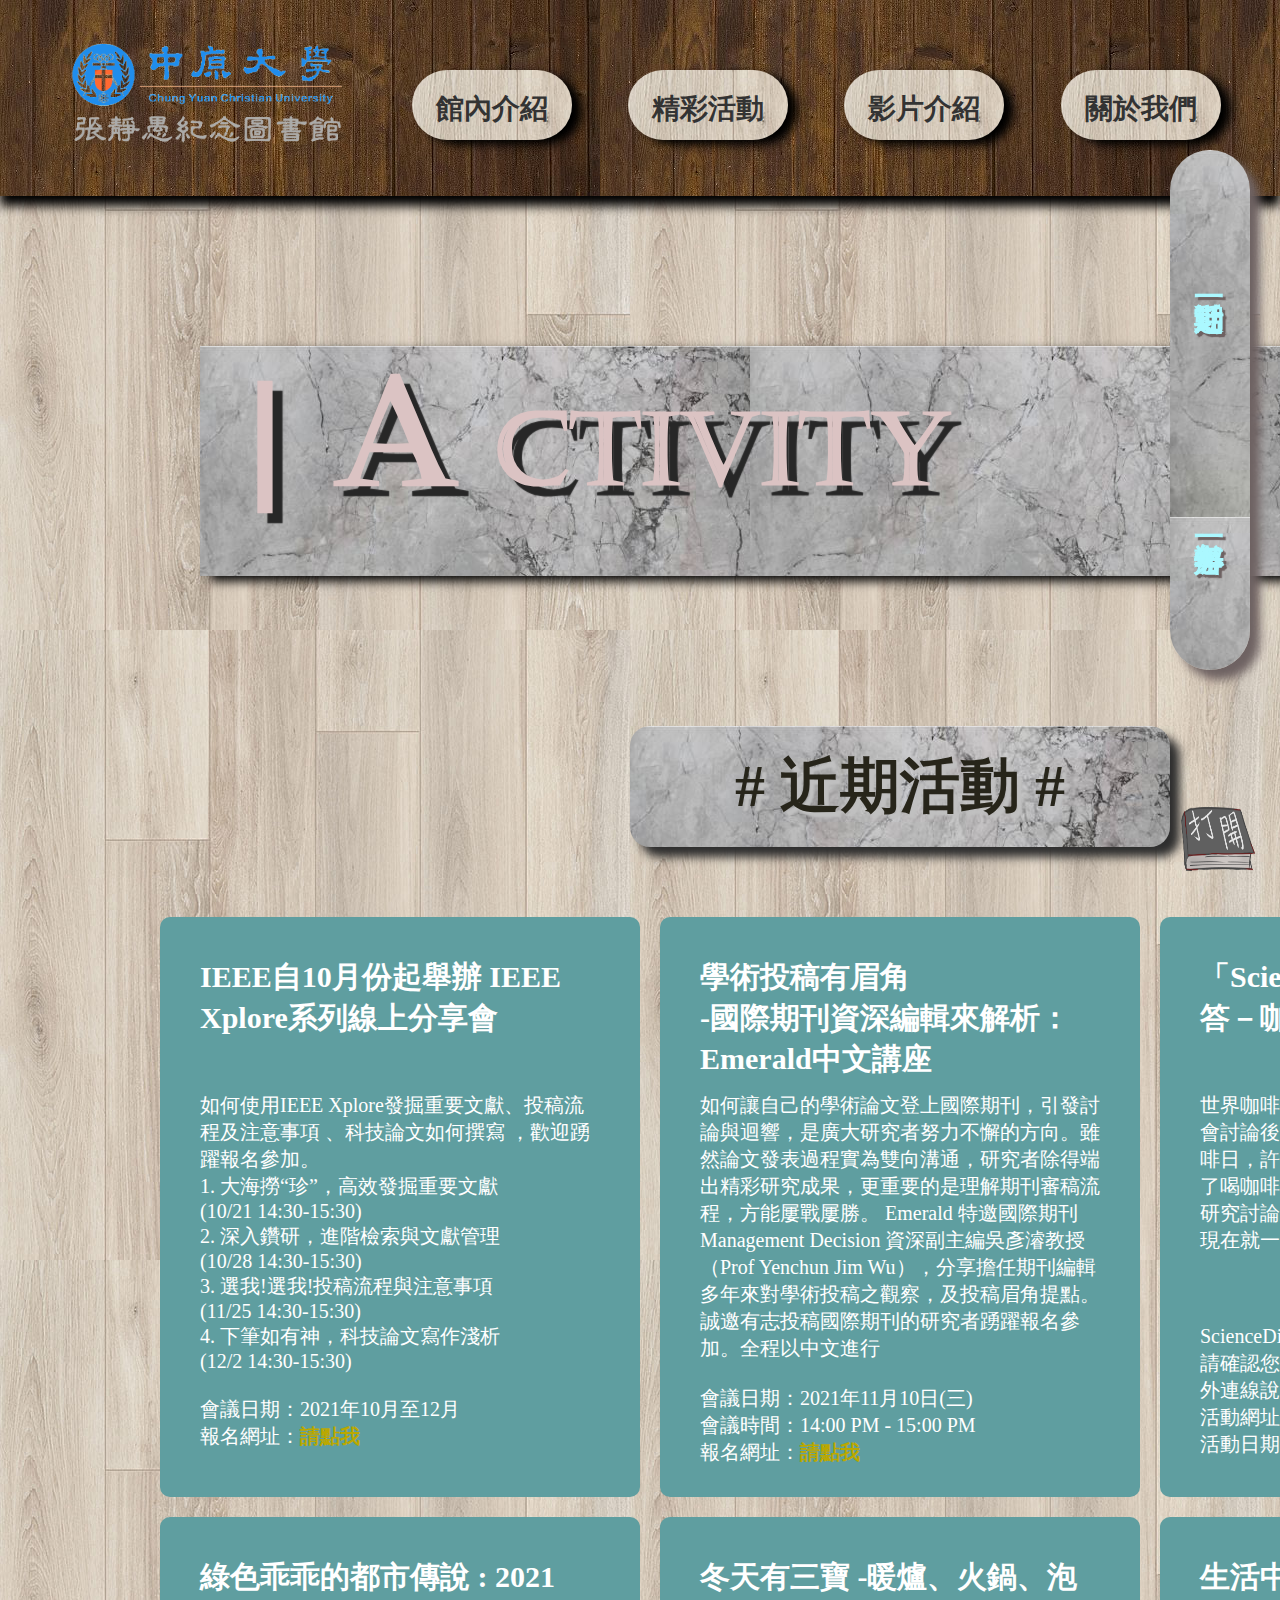
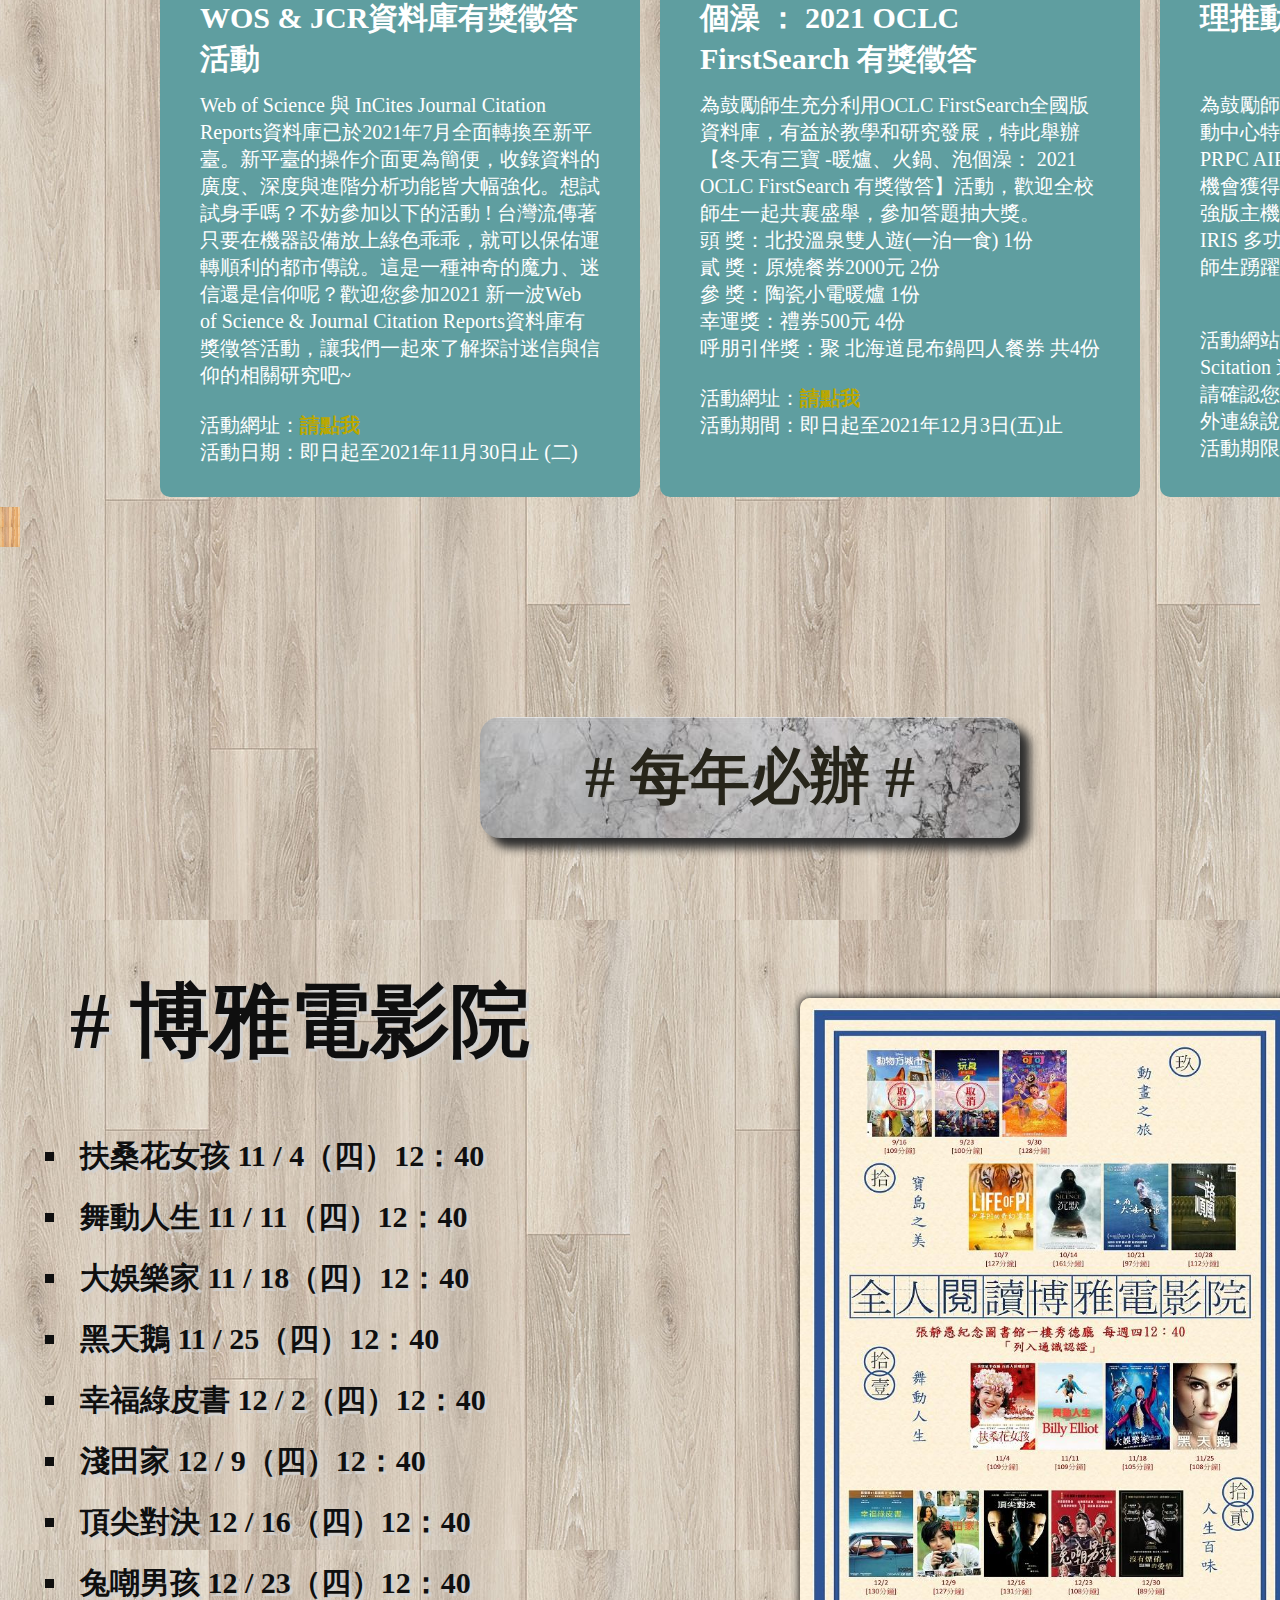
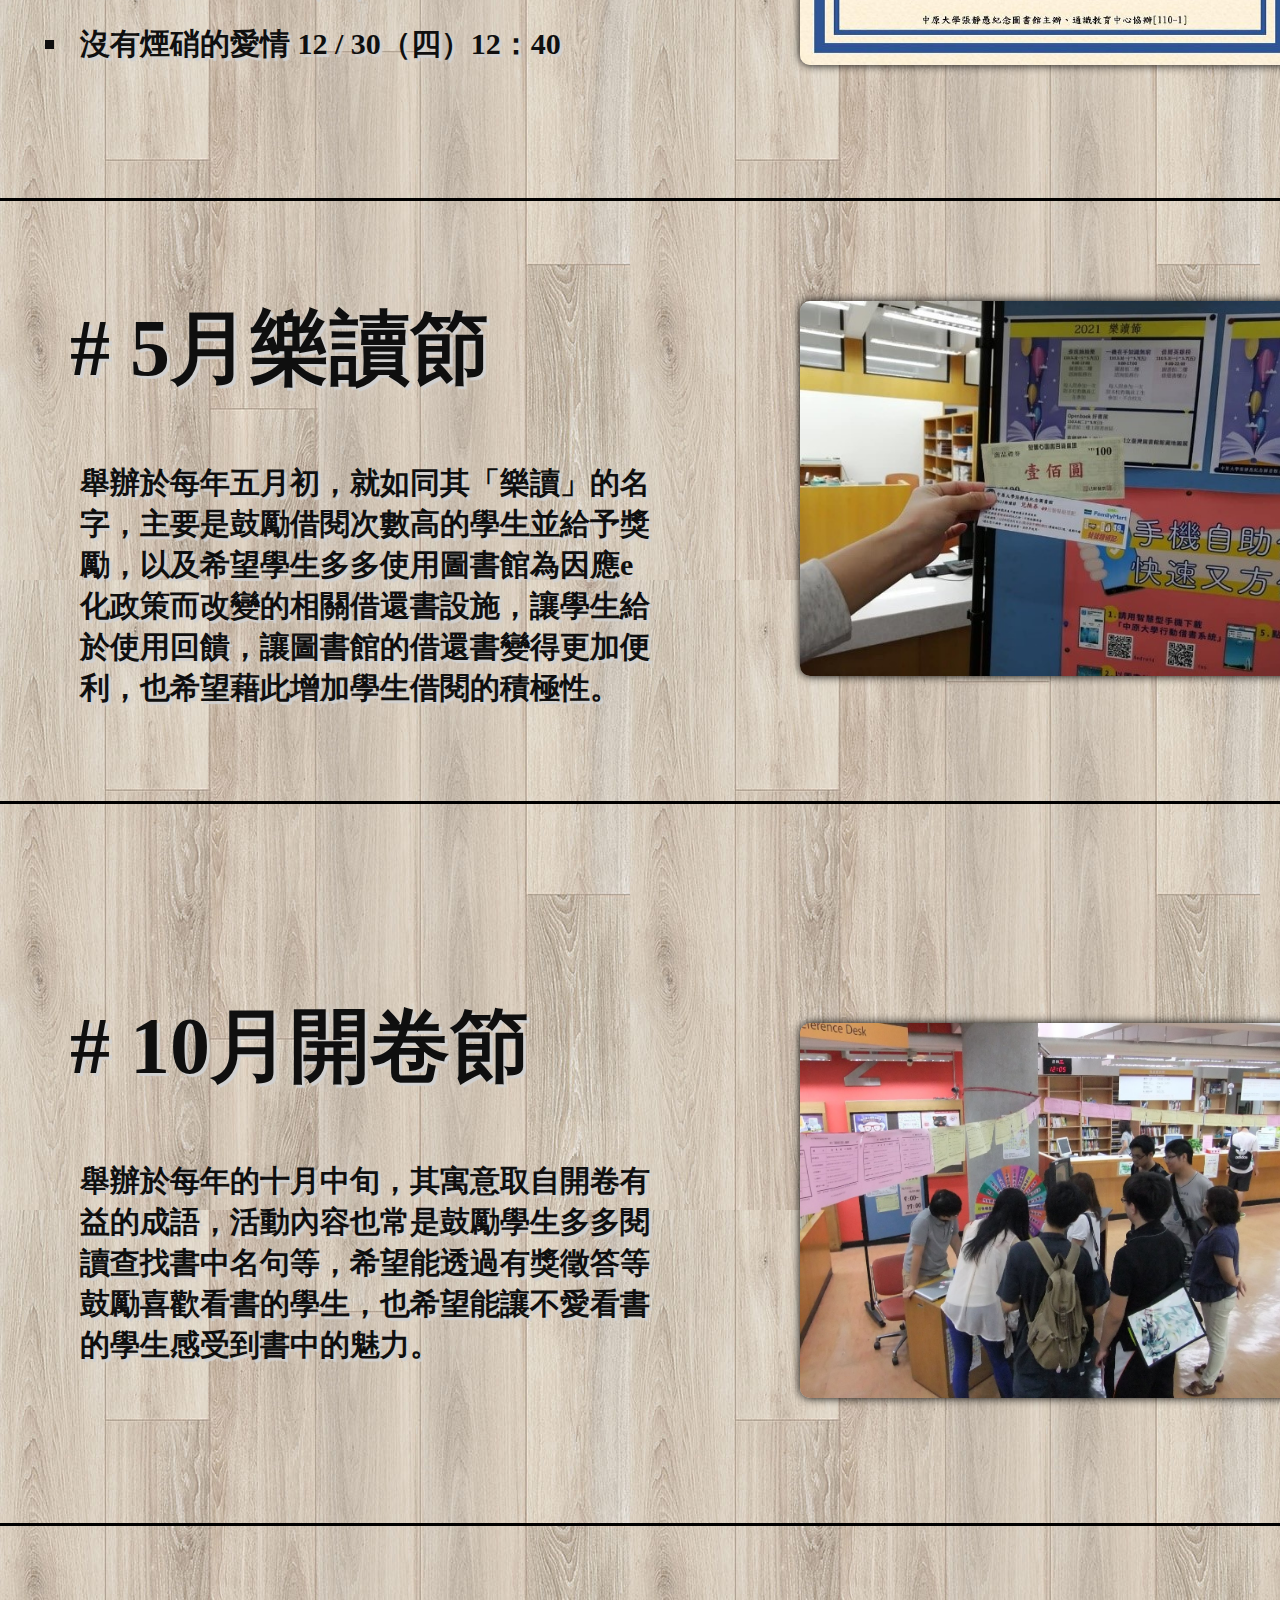
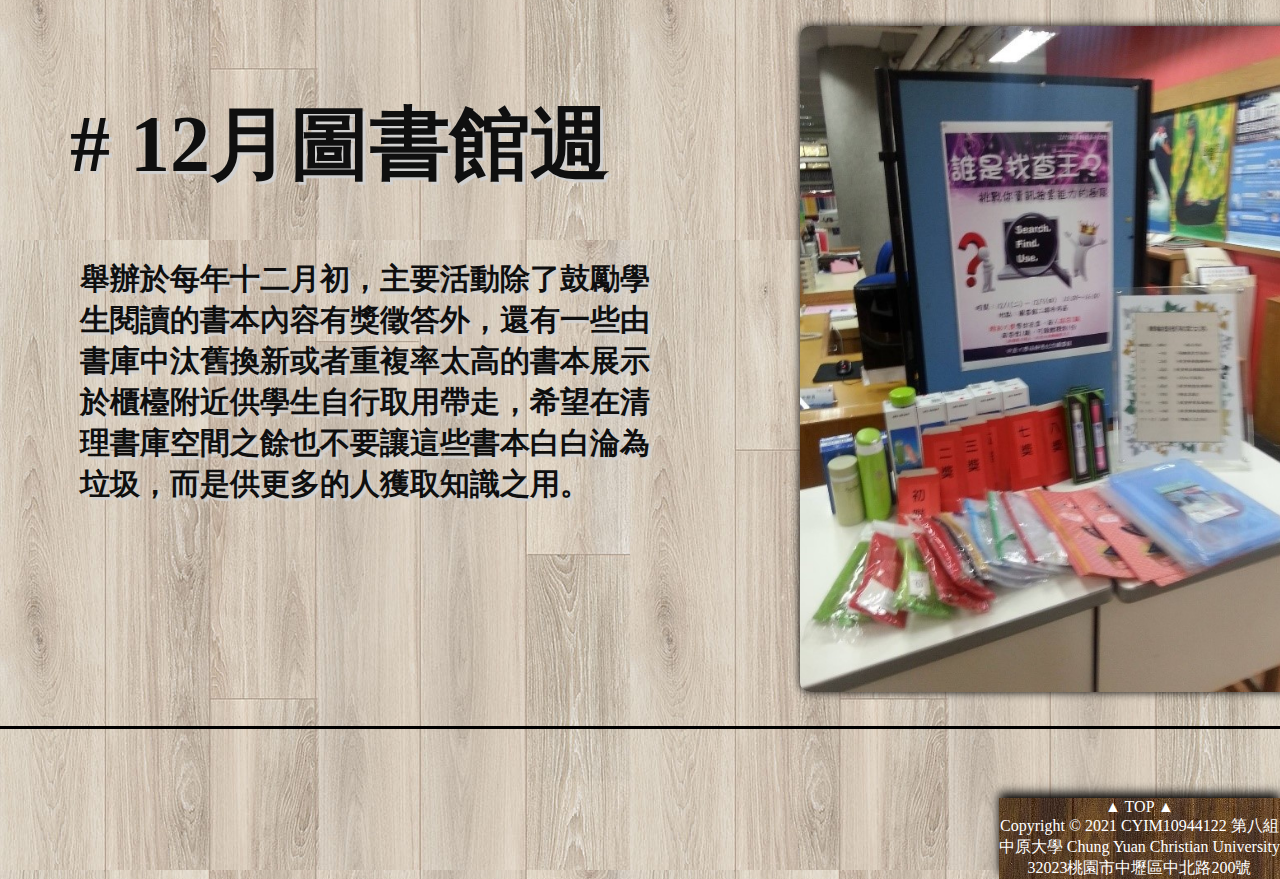
<file: activity.html>
<!DOCTYPE html>
<html lang="en">
<head>
    <meta charset="UTF-8">
    <meta http-equiv="X-UA-Compatible" content="IE=edge">
    <meta name="viewport" content="width=device-width, initial-scale=1.0">
    <title>圖書館活動</title>
    <link rel="stylesheet" href="assets/CSS/menu.css">
    <link rel="stylesheet" href="assets/CSS/acti.css">
  <!--  <script>
        window.open ("page.html", "newwindow", "height=100, width=400, top=0, left=0, toolbar=no, menubar=no, scrollbars=no, resizable=no,location=no, status=no")  //寫成一行   
    </script>-->
</head>
<div class="max">
    <body>
        <header>
            <ul class="menu">
                <li>
                    <div class="frame1"><a href="https://www.lib.cycu.edu.tw/cycu/Index.action"><img src=" images/cycu-removebg-preview.png" alt="" style="height: 120px;"></a></div>
                </li>               
                <li>
                    <a class="a1" href="introlib.html"> <div class="frame" >館內介紹</div></a>
                    <ul>
                         <li><a class="a1" href="introlib.html"><div class="frame" >本館資訊</div></a></li>
                         <li><a class="a1" href="introduction.html"><div class="frame" >特色地點</div></a></li>
                     </ul>
                 </li>
                 <li>
                     <a class="a1" href="activity.html"><div class="frame">精彩活動</div></a>
                     <ul>
                         <li><a class="a1" href="activity.html#frequen"><div class="frame" >近期活動</div></a></li>
                         <li><a class="a1" href="activity.html#limitac"><div class="frame" >每年必辦</div></a></li>
                     </ul>
                 </li>
                 
 
                 <li>
                    <a class="a1" href="video.html"> <div class="frame">影片介紹</div></a>
                    <ul>
                        <li><a class="a1" href="video.html#again"><div class="frame" >再看一次</div></a></li>
                        <li><a class="a1" href="video.html#design"><div class="frame" >設計理念</div></a></li>
                        <li><a class="a1" href="video.html#tectidbit"><div class="frame" >技術花絮</div></a></li>

                    </ul>
                 </li>
                 <li>
                     <a class="a1" href="member.html"><div class="frame">關於我們</div></a>
                     <ul>
                         <li><a class="a1" href="member.html#us"><div class="frame">組員介紹</div></a></li>
                         <li><a class="a1" href="member.html#formtalkus"><div class="frame">回饋表單</div></a></li>
                     </ul>
                 </li>
            </ul>
        </header>    
            <div class="title">
                <div class="sutitle"><a href="#frequen" class="subtitle"> 一近期活動</a> </div>
                <div class="sutitle"><a href="#limitac" class="subtitle"> 一每年必辦</a></div>
            </div><!--右攔-->
    <div class="bgcon1">
        <div class="bigtitle"><h1><font style="font-size:150px;">|  A</font> ctivity</h1></div>
        <div class="containbody" id="frequen">  
            <article>
                <div><h2># 近期活動 #</h2></div>
                <div class="acframe ">
                    <h3>IEEE自10月份起舉辦 IEEE Xplore系列線上分享會</h3>
                    <p>如何使用IEEE Xplore發掘重要文獻、投稿流程及注意事項 、科技論文如何撰寫 ，歡迎踴躍報名參加。
                        
                        <br>1. 大海撈“珍”，高效發掘重要文獻<br>
                                (10/21 14:30-15:30)
                                <br>2. 深入鑽研，進階檢索與文獻管理<br>
                                (10/28 14:30-15:30)
                                <br>3. 選我!選我!投稿流程與注意事項<br>
                                (11/25 14:30-15:30)
                                <br>4. 下筆如有神，科技論文寫作淺析<br>
                                (12/2 14:30-15:30)
                                <br>
                        <br>會議日期：2021年10月至12月
                        <br>報名網址：<a href="https://docs.google.com/forms/d/e/1FAIpQLSdj-RCh4wQeYhd2Tila5Fz9GiwhZAu8JIWOUrB_OFCAfPfrPQ/viewform">請點我</a> 
                    </p>
                </div>
                <div class="acframe">
                    <h3>學術投稿有眉角<br>-國際期刊資深編輯來解析： Emerald中文講座</h3>
                    <p>如何讓自己的學術論文登上國際期刊，引發討論與迴響，是廣大研究者努力不懈的方向。雖然論文發表過程實為雙向溝通，研究者除得端出精彩研究成果，更重要的是理解期刊審稿流程，方能屢戰屢勝。
                        Emerald 特邀國際期刊 Management Decision 資深副主編吳彥濬教授（Prof Yenchun Jim Wu），分享擔任期刊編輯多年來對學術投稿之觀察，及投稿眉角提點。誠邀有志投稿國際期刊的研究者踴躍報名參加。全程以中文進行
                        <br>
                        <br>會議日期：2021年11月10日(三)
                        <br>會議時間：14:00 PM - 15:00 PM
                        <br>報名網址：<a href="https://register.gotowebinar.com/register/7045553281176116749">請點我</a> 
                    </p>
                </div>
                <div class="acframe">
                    <h3>「ScienceDirect 電子書有獎徵答－咖啡二三事 ! 」</h3>
                    <p>世界咖啡日是由國際咖啡組織集合各國咖啡協會討論後，訂於 10 月 1 日，為了歡慶世界咖啡日，許多咖啡業者都推出咖啡相關優惠。除了喝咖啡以外，也一起來「讀咖啡」吧！許多研究討論到咖啡的製作，或風味等相關議題，現在就一起來 ScienceDirect 上「品嘗」吧！
                        <br><br><br>
                        <br>ScienceDirect：<a href="https://www.sciencedirect.com/">sciencedirect</a> 
                        <br>請確認您的裝置連線於學校網域內,或參照校外連線說明，進行連線使用
                        <br>活動網址：<a href="https://forms.office.com/pages/responsepage.aspx?id=P-50kiWUCUGif5-xXBBnXZk2pZlj8_NHk_-fcEYe4-lUREdSNkZBT1JJNzUxSENBNjlJT0E3UDQ5Ry4u">請點我</a> 
                        <br>活動日期：即日起至 2021年 11 月 19 日止
                        
                        </p>
                </div>
                <div class="acframe">
                    <h3>綠色乖乖的都市傳說 :  2021 WOS & JCR資料庫有獎徵答活動</h3>
                    <p>Web of Science 與 InCites Journal Citation Reports資料庫已於2021年7月全面轉換至新平臺。新平臺的操作介面更為簡便，收錄資料的廣度、深度與進階分析功能皆大幅強化。想試試身手嗎？不妨參加以下的活動 ! 

                        台灣流傳著只要在機器設備放上綠色乖乖，就可以保佑運轉順利的都市傳說。這是一種神奇的魔力、迷信還是信仰呢？歡迎您參加2021 新一波Web of Science & Journal Citation Reports資料庫有獎徵答活動，讓我們一起來了解探討迷信與信仰的相關研究吧~
                        
                        <br> <br>活動網址：<a href="https://www.sris.com.tw/Events/2021_CA2/index.html">請點我</a> 
                        <br>活動日期：即日起至2021年11月30日止 (二)
                    </p>
                </div>
                <div class="acframe">
                    <h3>冬天有三寶 -暖爐、火鍋、泡個澡 ： 2021 OCLC FirstSearch 有獎徵答</h3>
                    <p>為鼓勵師生充分利用OCLC FirstSearch全國版資料庫，有益於教學和研究發展，特此舉辦 【冬天有三寶 -暖爐、火鍋、泡個澡： 2021 OCLC FirstSearch 有獎徵答】活動，歡迎全校師生一起共襄盛舉，參加答題抽大獎。
                        <br>頭   獎：北投溫泉雙人遊(一泊一食) 1份
                        <br>貳   獎：原燒餐券2000元 2份
                        <br> 參   獎：陶瓷小電暖爐 1份
                        <br> 幸運獎：禮券500元 4份
                        <br> 呼朋引伴獎：聚 北海道昆布鍋四人餐券 共4份
                        <br>  <br>活動網址：<a href="https://sites.google.com/view/oclcfirstsearch2021">請點我</a> 
                        <br>活動期間：即日起至2021年12月3日(五)止
                        
                        </p>
                </div>
                <div class="acframe">
                    <h3>生活中的時尚很物理 : 2021 物理推動中心有獎徵答活動</h3>
                    <p>為鼓勵師生充分利用Scitation資料庫，物理推動中心特地舉辦【生活中的時尚很物理 - PRPC AIP 有獎徵答】活動，答案全對者就有機會獲得各項好禮。獎品豐富，有Switch 加強版主機、AirPods 耳機、饗食天堂午餐券、IRIS 多功能煎烤機、全聯禮券 等，歡迎本校師生踴躍參加！
                        <br><br>
                        <br>活動網站：<a href="https://docs.google.com/forms/d/e/1FAIpQLSdAL8GamnRoSWVdgc6JLqpsAp1SXAmSTr6sC_SuXcqDxCVhww/viewform">請點我</a> 
                        <br>Scitation 連線網址 ：<a href="https://www.scitation.org/">scitation</a> 
                        <br>請確認您的裝置連線於學校網域內,或參照校外連線說明，進行連線使用
                        <br>活動期限：即日起至2021年12月3日(五)止
                        
                        </p>
                </div>
            </article>
        </div>
    </div>
    <div><hr></div>

        <div class="containbody2">
            <article>
                <h2 id="limitac"># 每年必辦 #</h2>
                <div class="freqacti">
                    <div class="ey">
                        <div class="ec">

                            <div class="movie">
                                <div class="freacttext" id="movie"># 博雅電影院  
                                    <ul>
                                        <li class="sTitle">扶桑花女孩 11 / 4（四）12：40</li>
                                        <li class="sTitle">舞動人生 11 / 11（四）12：40</li>
                                        <li class="sTitle">大娛樂家 11 / 18（四）12：40</li>
                                        <li class="sTitle">黑天鵝 11 / 25（四）12：40</li>
                                        <li class="sTitle">幸福綠皮書 12 / 2（四）12：40</li>
                                        <li class="sTitle">淺田家 12 / 9（四）12：40</li>
                                        <li class="sTitle">頂尖對決 12 / 16（四）12：40</li>
                                        <li class="sTitle">兔嘲男孩 12 / 23（四）12：40</li>
                                        <li class="sTitle">沒有煙硝的愛情 12 / 30（四）12：40</li>
                                    </ul>
                                </div>
                            <div class="freactimg"><img src=" images/movie.jfif" alt=""></div>
                            </div>

                            <div class="movie" style="height: 600px;" >
                                <div class="freactimg"><img src=" images/happystudy.jpg" alt="" ></div>
                                <div class="freacttext" id="happystudy"># 5月樂讀節
                                <ul>
                                    <li class="pTitle"style="height: 300px;">
                                        舉辦於每年五月初，就如同其「樂讀」的名字，主要是鼓勵借閱次數高的學生並給予獎勵，以及希望學生多多使用圖書館為因應e化政策而改變的相關借還書設施，讓學生給於使用回饋，讓圖書館的借還書變得更加便利，也希望藉此增加學生借閱的積極性。
                                    </li>
                                </ul>
                                </div>
                            </div>

                            <div class="movie" style="height: 600px; clear: both;">
                                <div class="freactimg"><img src=" images/opentest.jpg" alt=""></div>
                                <div class="freacttext" style="float: left;" id="opentest"># 10月開卷節
                                    <ul>
                                        <li class="pTitle"style="height: 300px;">
                                            舉辦於每年的十月中旬，其寓意取自開卷有益的成語，活動內容也常是鼓勵學生多多閱讀查找書中名句等，希望能透過有獎徵答等鼓勵喜歡看書的學生，也希望能讓不愛看書的學生感受到書中的魅力。
                                        </li>
                                    </ul>
                                </div>
                            </div>

                            <div class="movie" style="height: 800px;">
                                <div class="freactimg"><img src=" images/week.jpg" alt="" ></div>
                                <div class="freacttext" id="libweek"># 12月圖書館週
                                    <ul>
                                        <li class="pTitle"style="height: 300px;">
                                            舉辦於每年十二月初，主要活動除了鼓勵學生閱讀的書本內容有獎徵答外，還有一些由書庫中汰舊換新或者重複率太高的書本展示於櫃檯附近供學生自行取用帶走，希望在清理書庫空間之餘也不要讓這些書本白白淪為垃圾，而是供更多的人獲取知識之用。
                                        </li>
                                    </ul>
                                </div>
                            </div>
                           
                        </div>  
                    </div>
                   
                </div>
            </article>
            
        </div>
    </body>
    <footer style="clear: both;">
        <a href="#" class="top"><div class="top" style="margin-top:0px">▲ TOP ▲</div></a>

        Copyright © 2021 CYIM10944122 第八組 <br>
        中原大學 Chung Yuan Christian University<br>
        32023桃園市中壢區中北路200號<br>
    </footer>

  
</div>
    <div>
        <a href="index.html" >
        <img src=" images/按鈕1.png" alt="123" class="story">
        </a>
    </div>
</html>
</file>
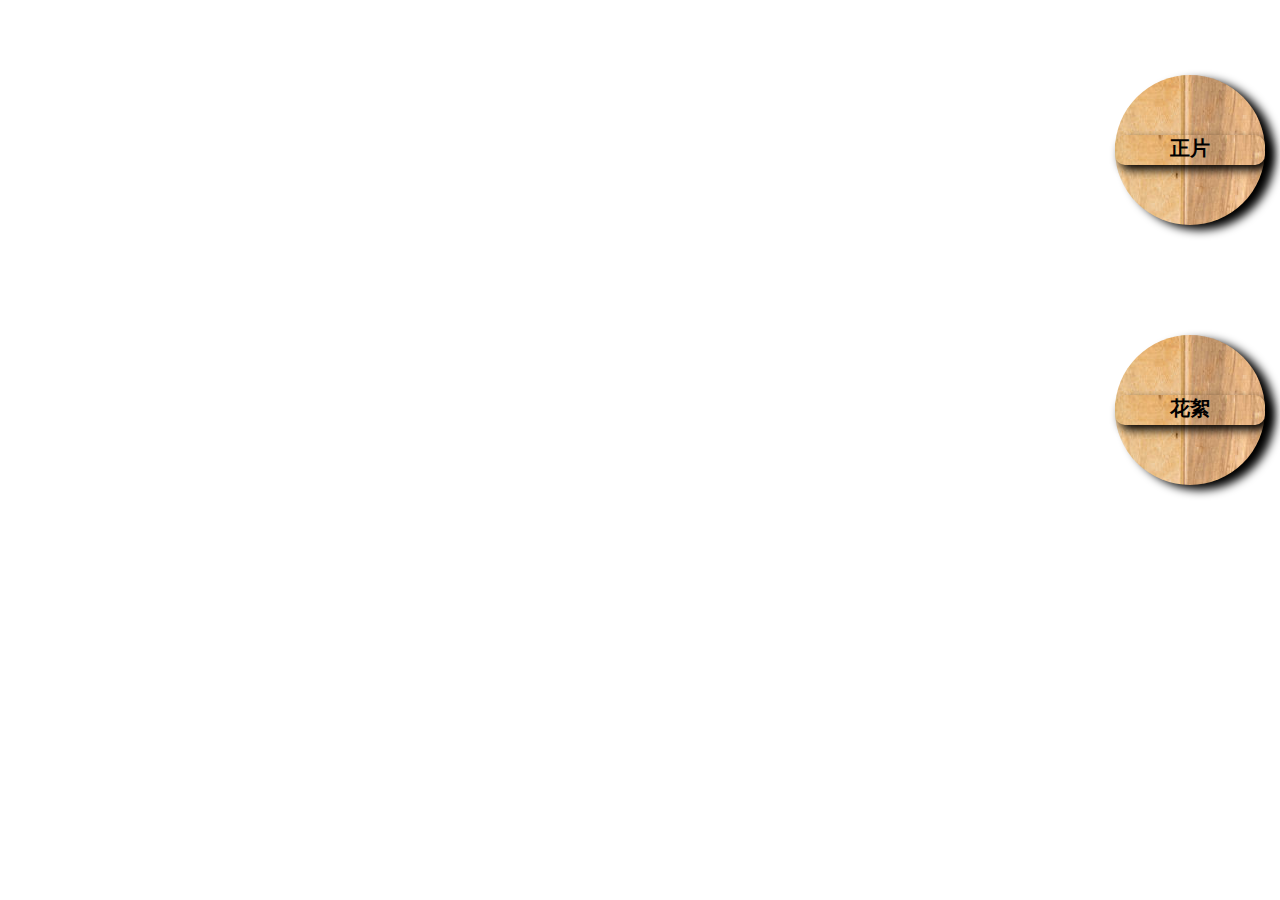
<file: featurefilm.html>
<!DOCTYPE html>
<html lang="en">
<head>
  <meta charset="UTF-8">
  <meta name="viewport" content="width=device-width, initial-scale=1.0">
  <title>Document</title>
  <link rel="stylesheet" href="assets/CSS/VID.css">

</head>
<body>
  <div class="tsize">
    <div>

          <a href="featurefilm.html" target="_self">
            <div class="featurefilm">
              <div class="cirtext">正片</div> 
            </div>
          </a>
          <a href="tidbit.html" target="_self">
            <div class="tidbit">
              <div class="cirtext">花絮</div>  
            </div>
          </a>

          <iframe width="825" height="550" src="https://www.youtube.com/embed/03yuq1YKnAg" 
          title="YouTube video player" frameborder="0" allow="accelerometer; autoplay; clipboard-write; 
          encrypted-media; gyroscope; picture-in-picture" allowfullscreen style="border-radius: 50px;"></iframe>            
        

      </div>
  </div>

</body>
</html>
</file>
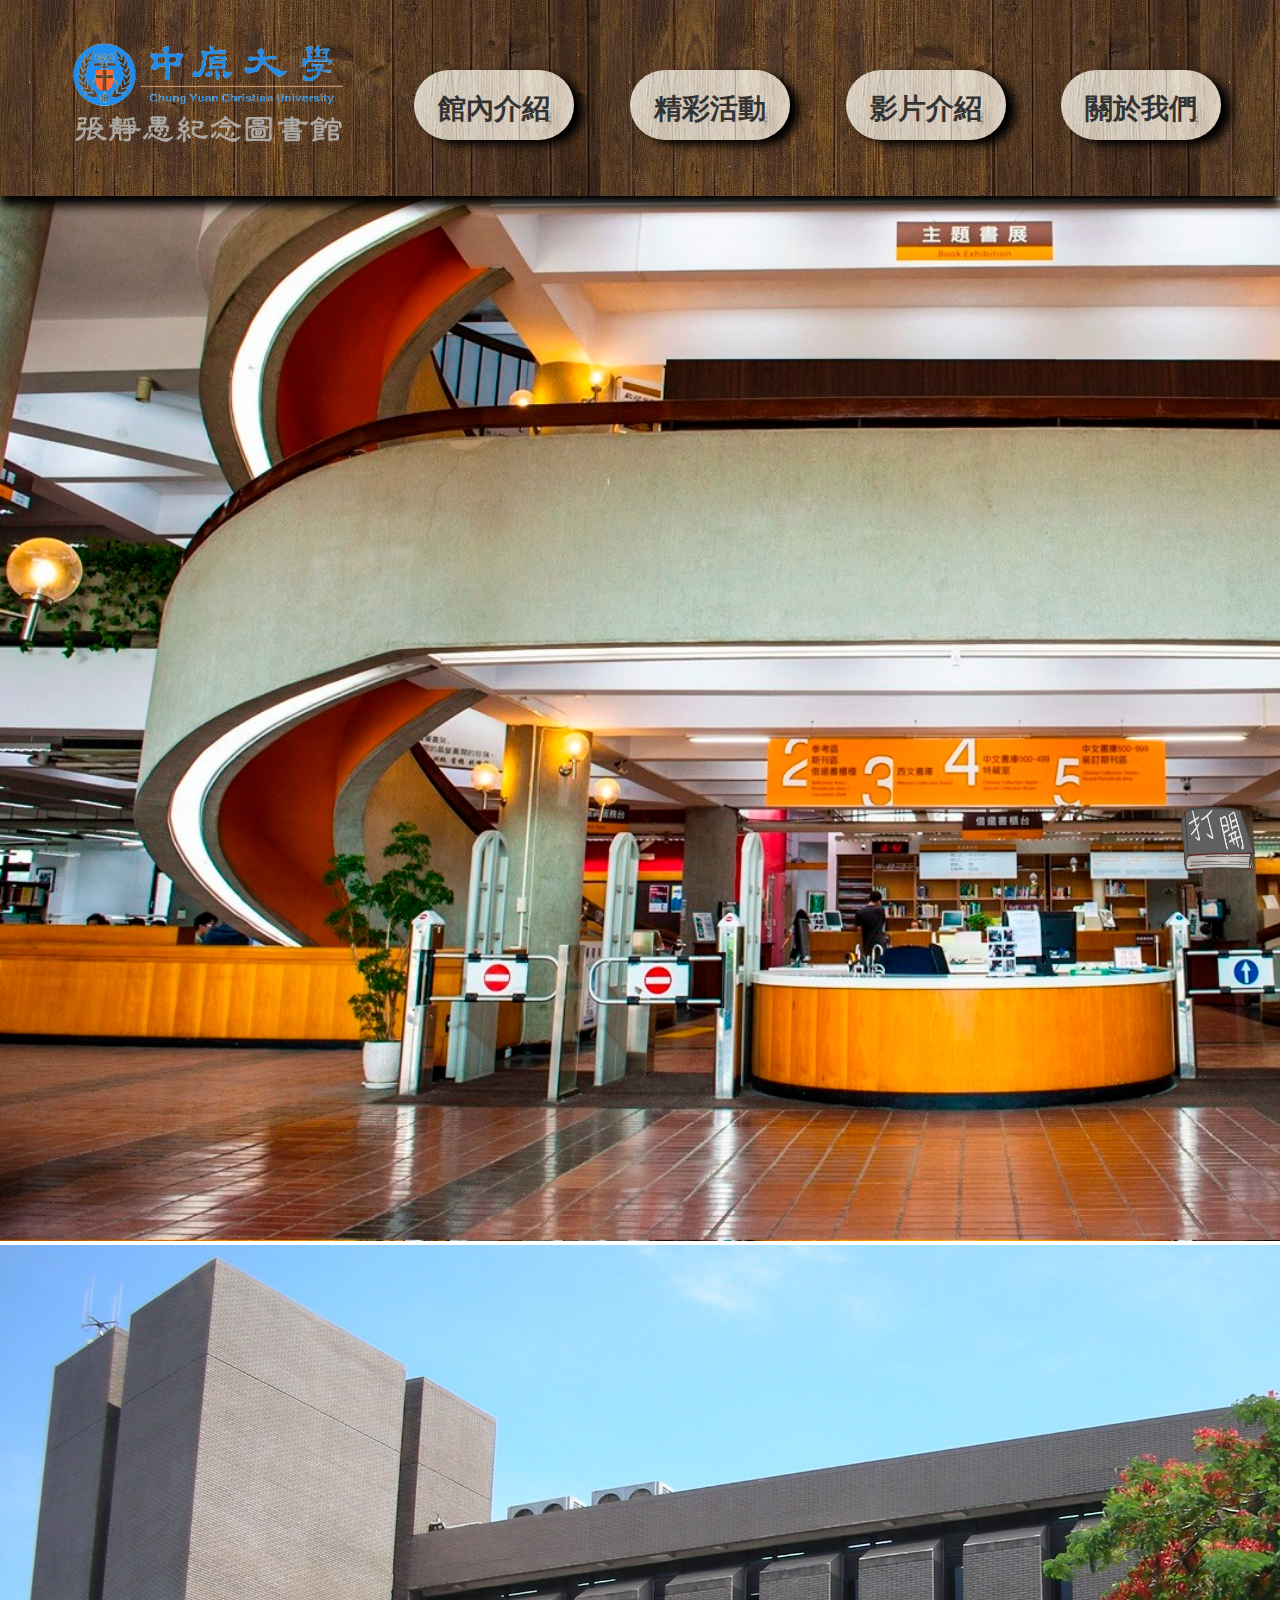
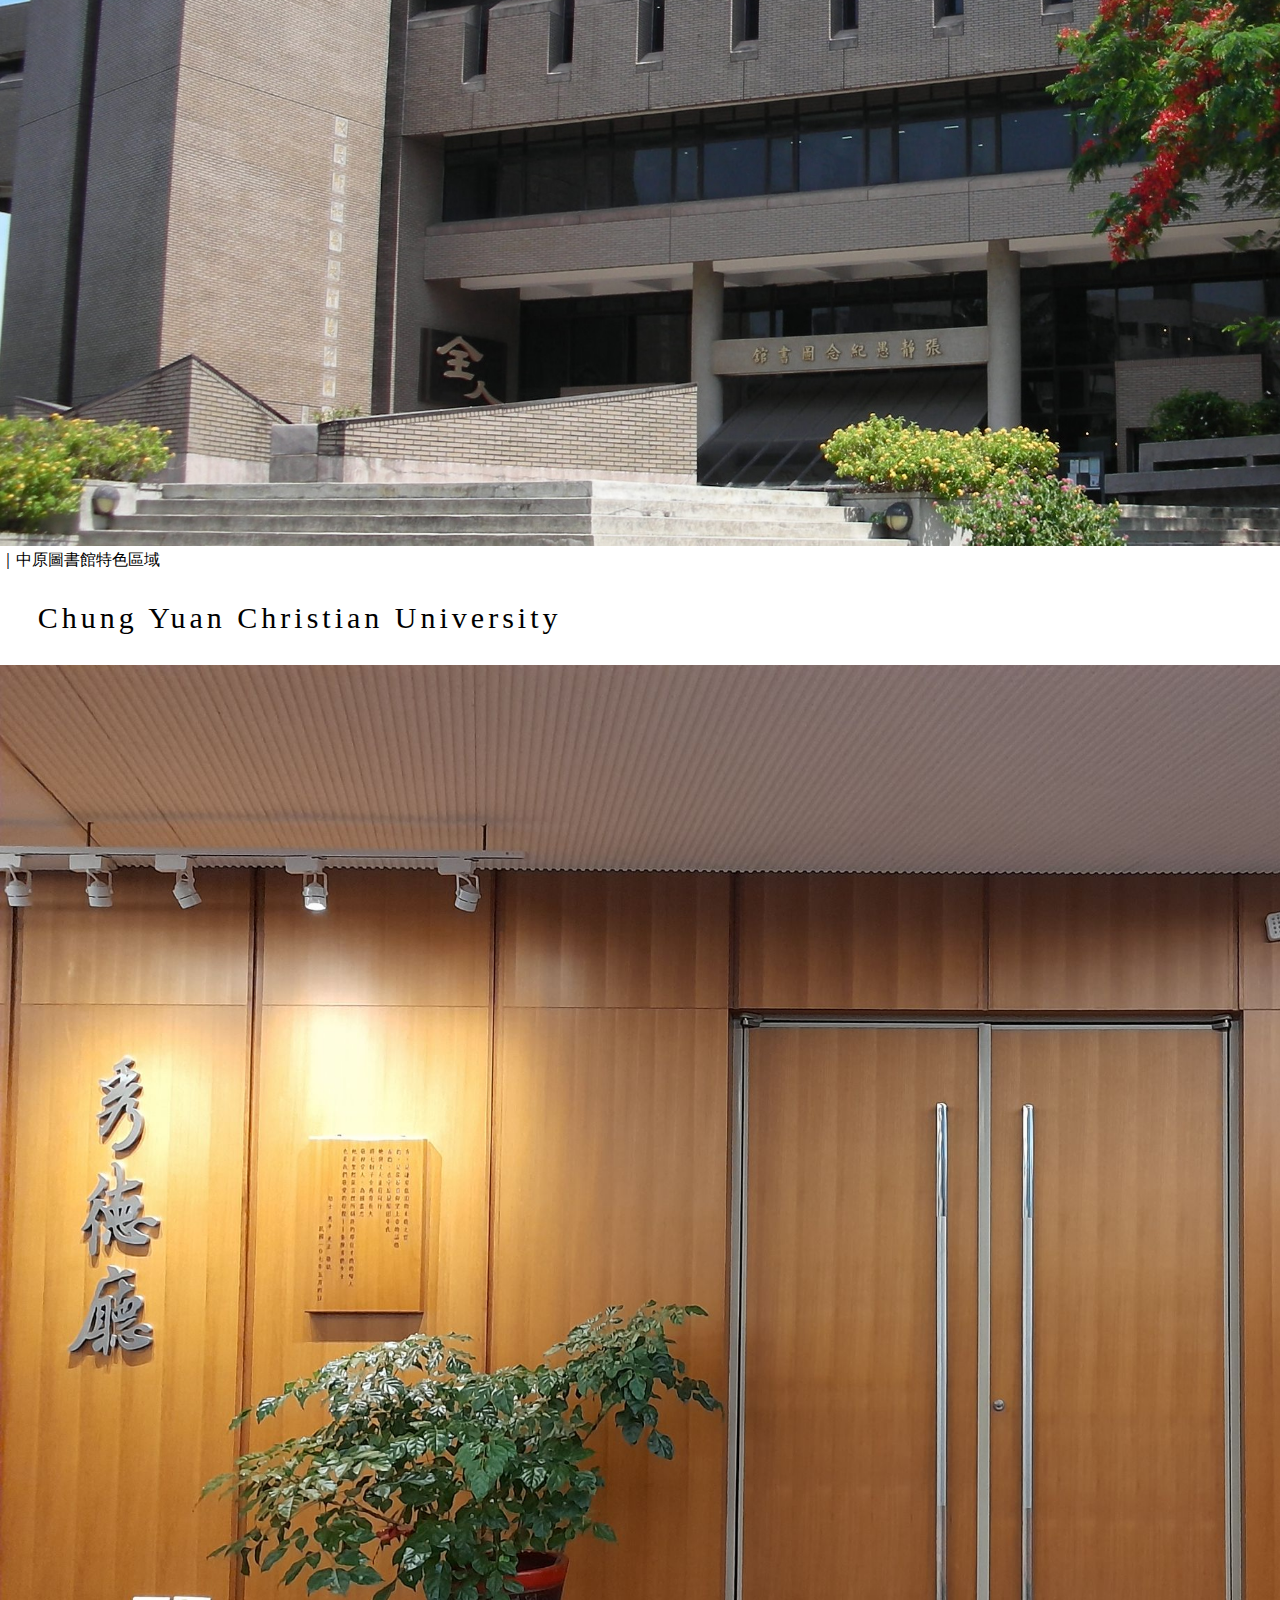
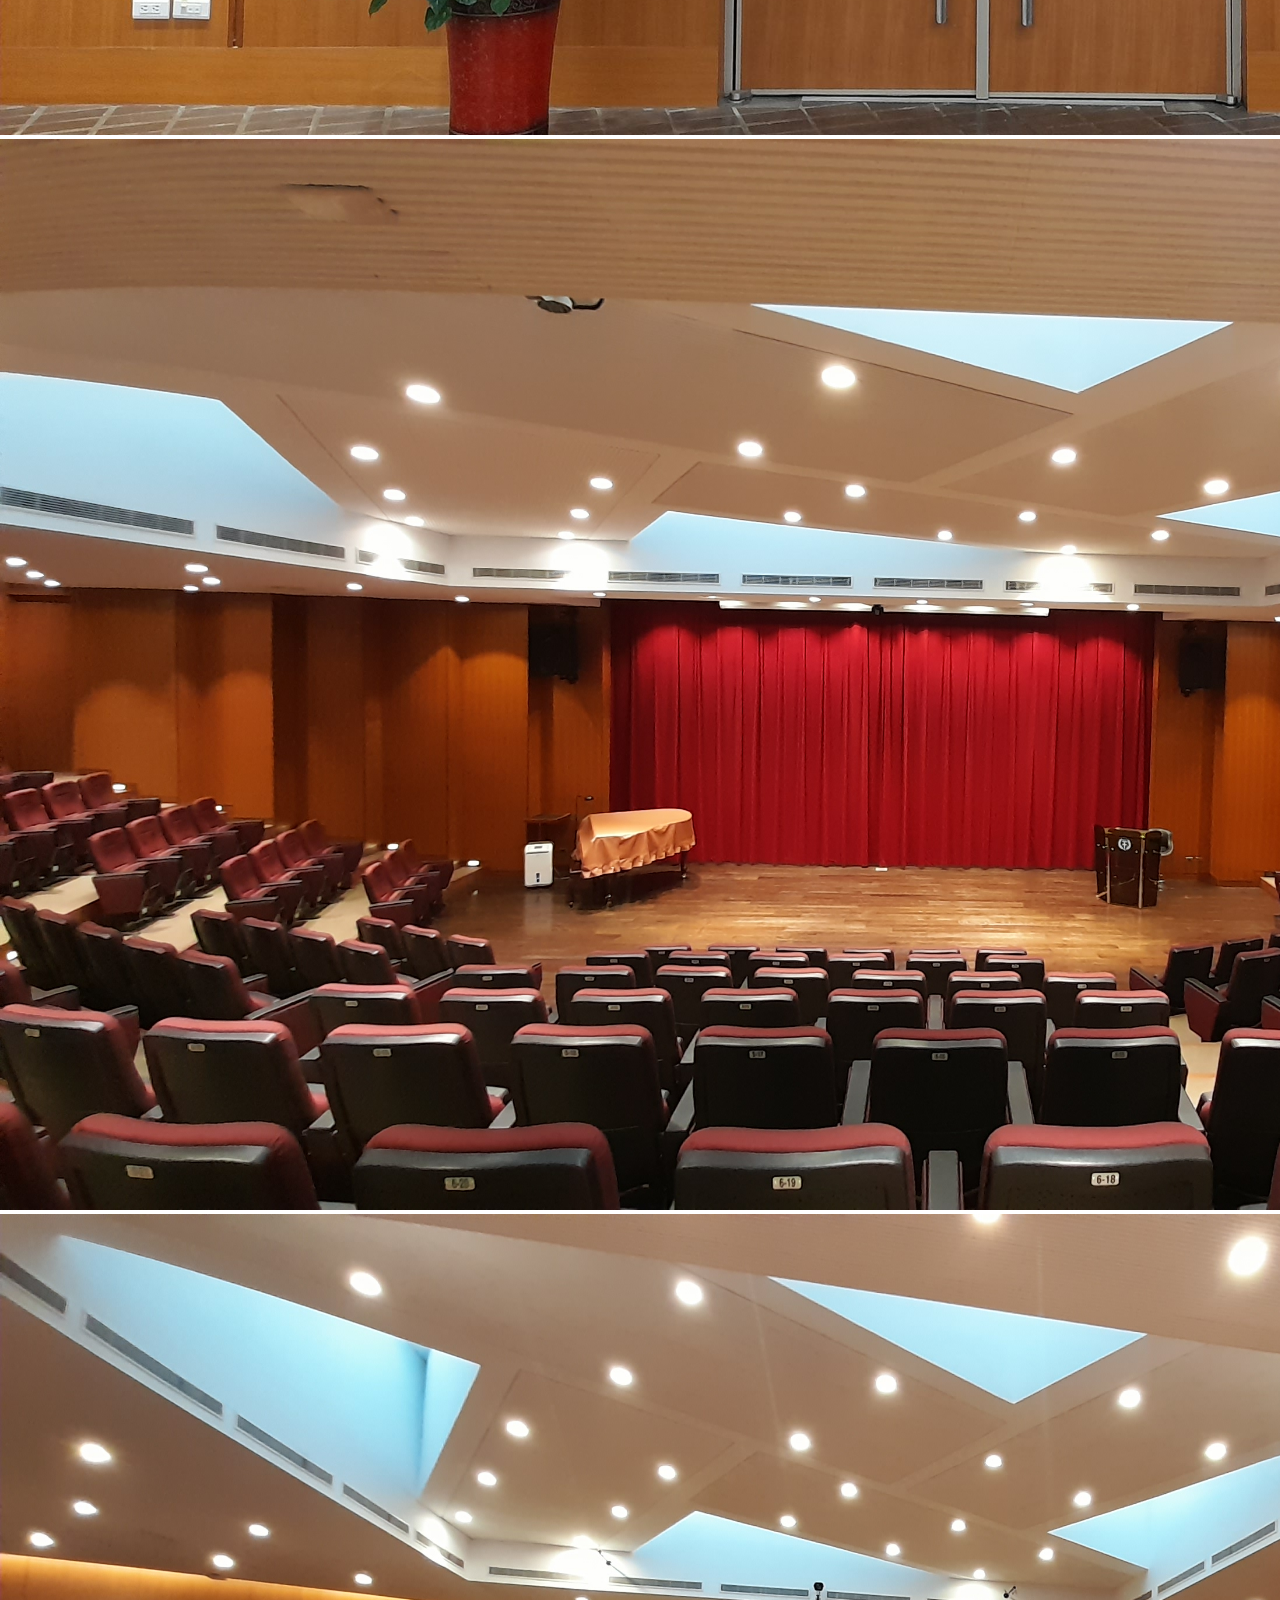
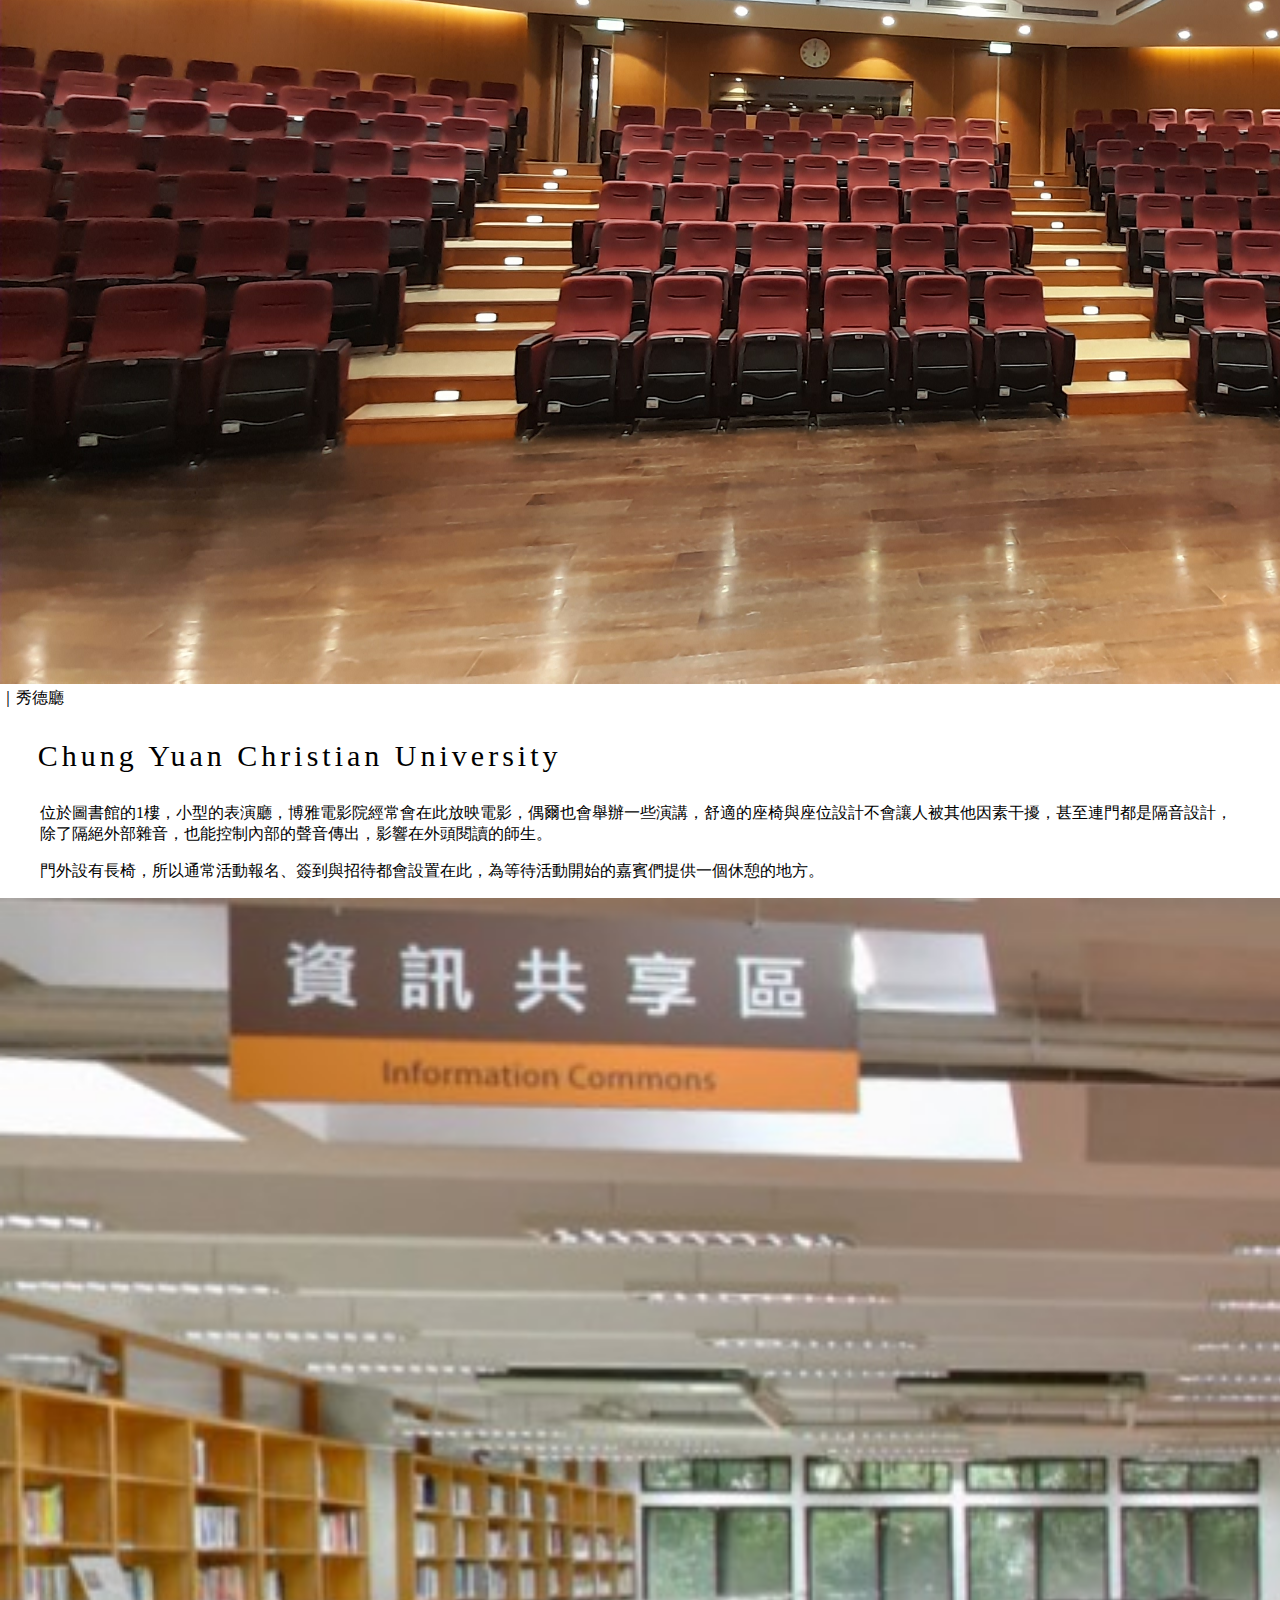
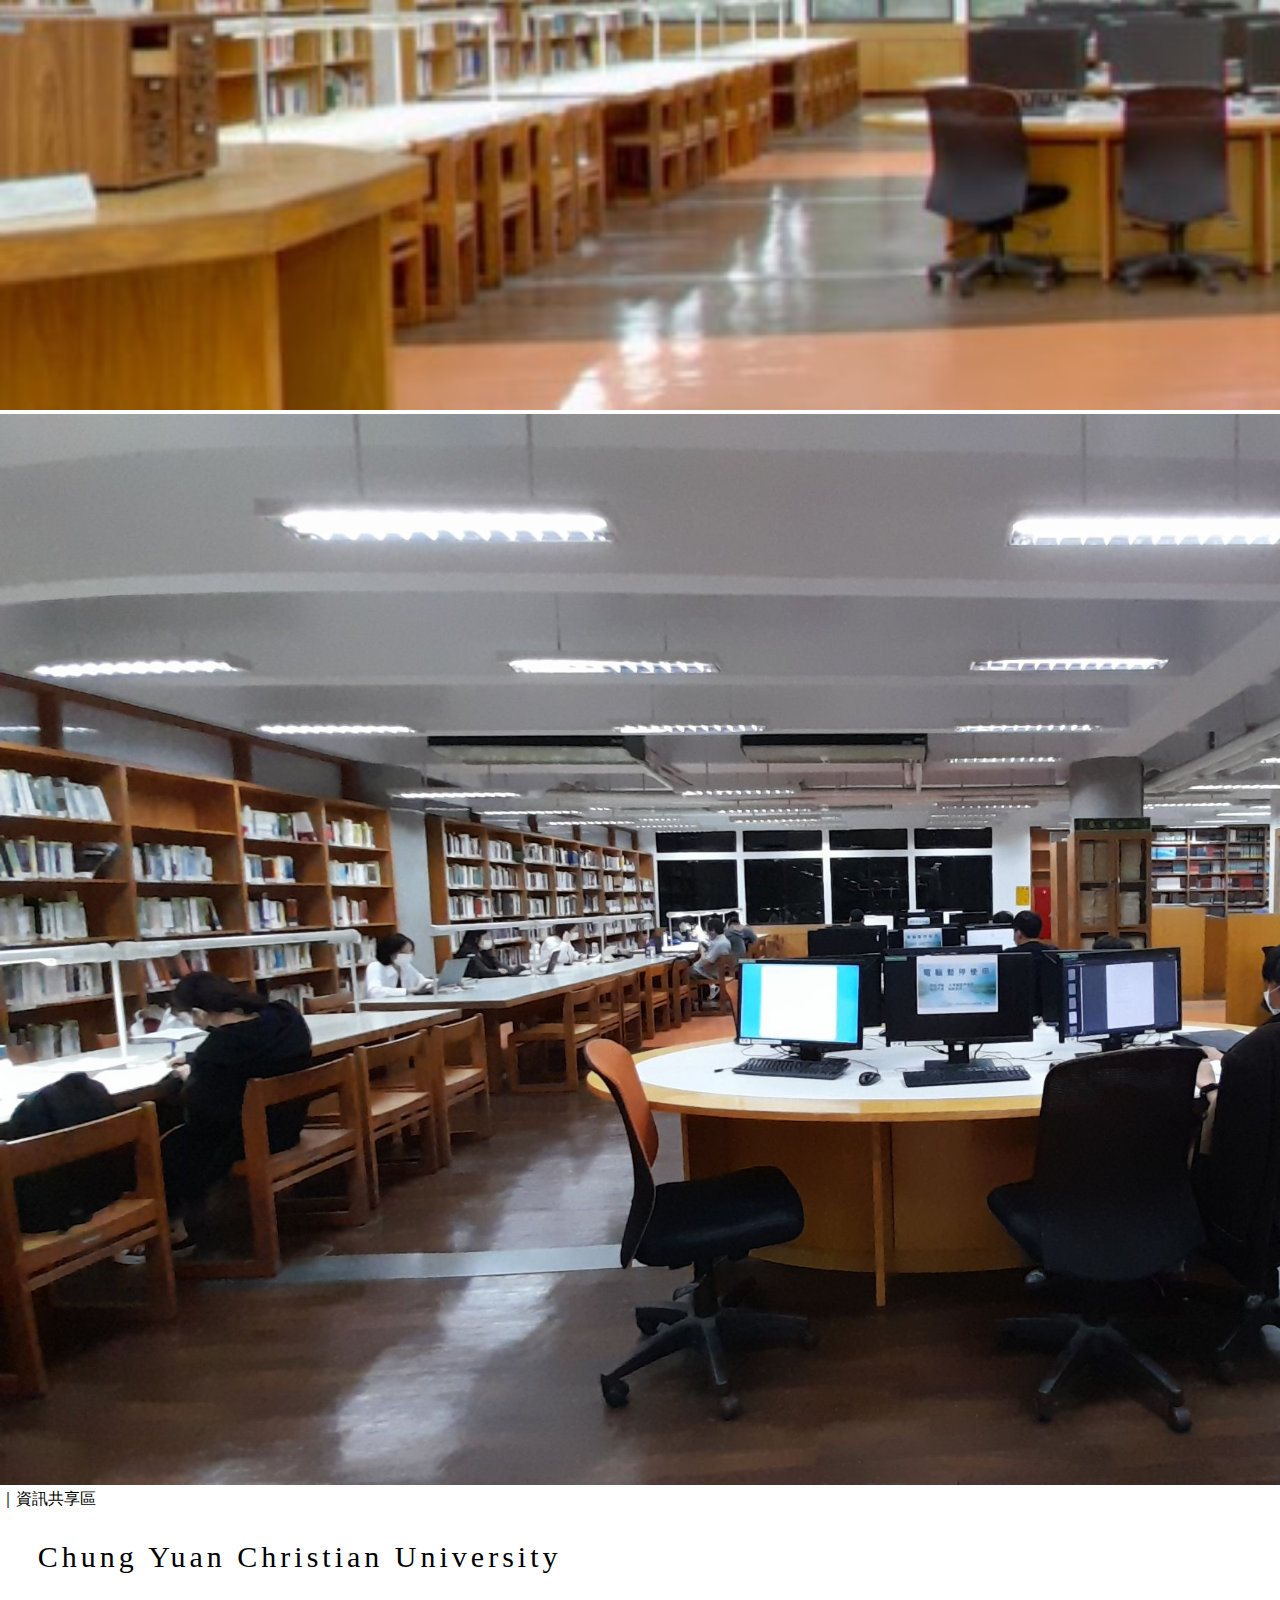
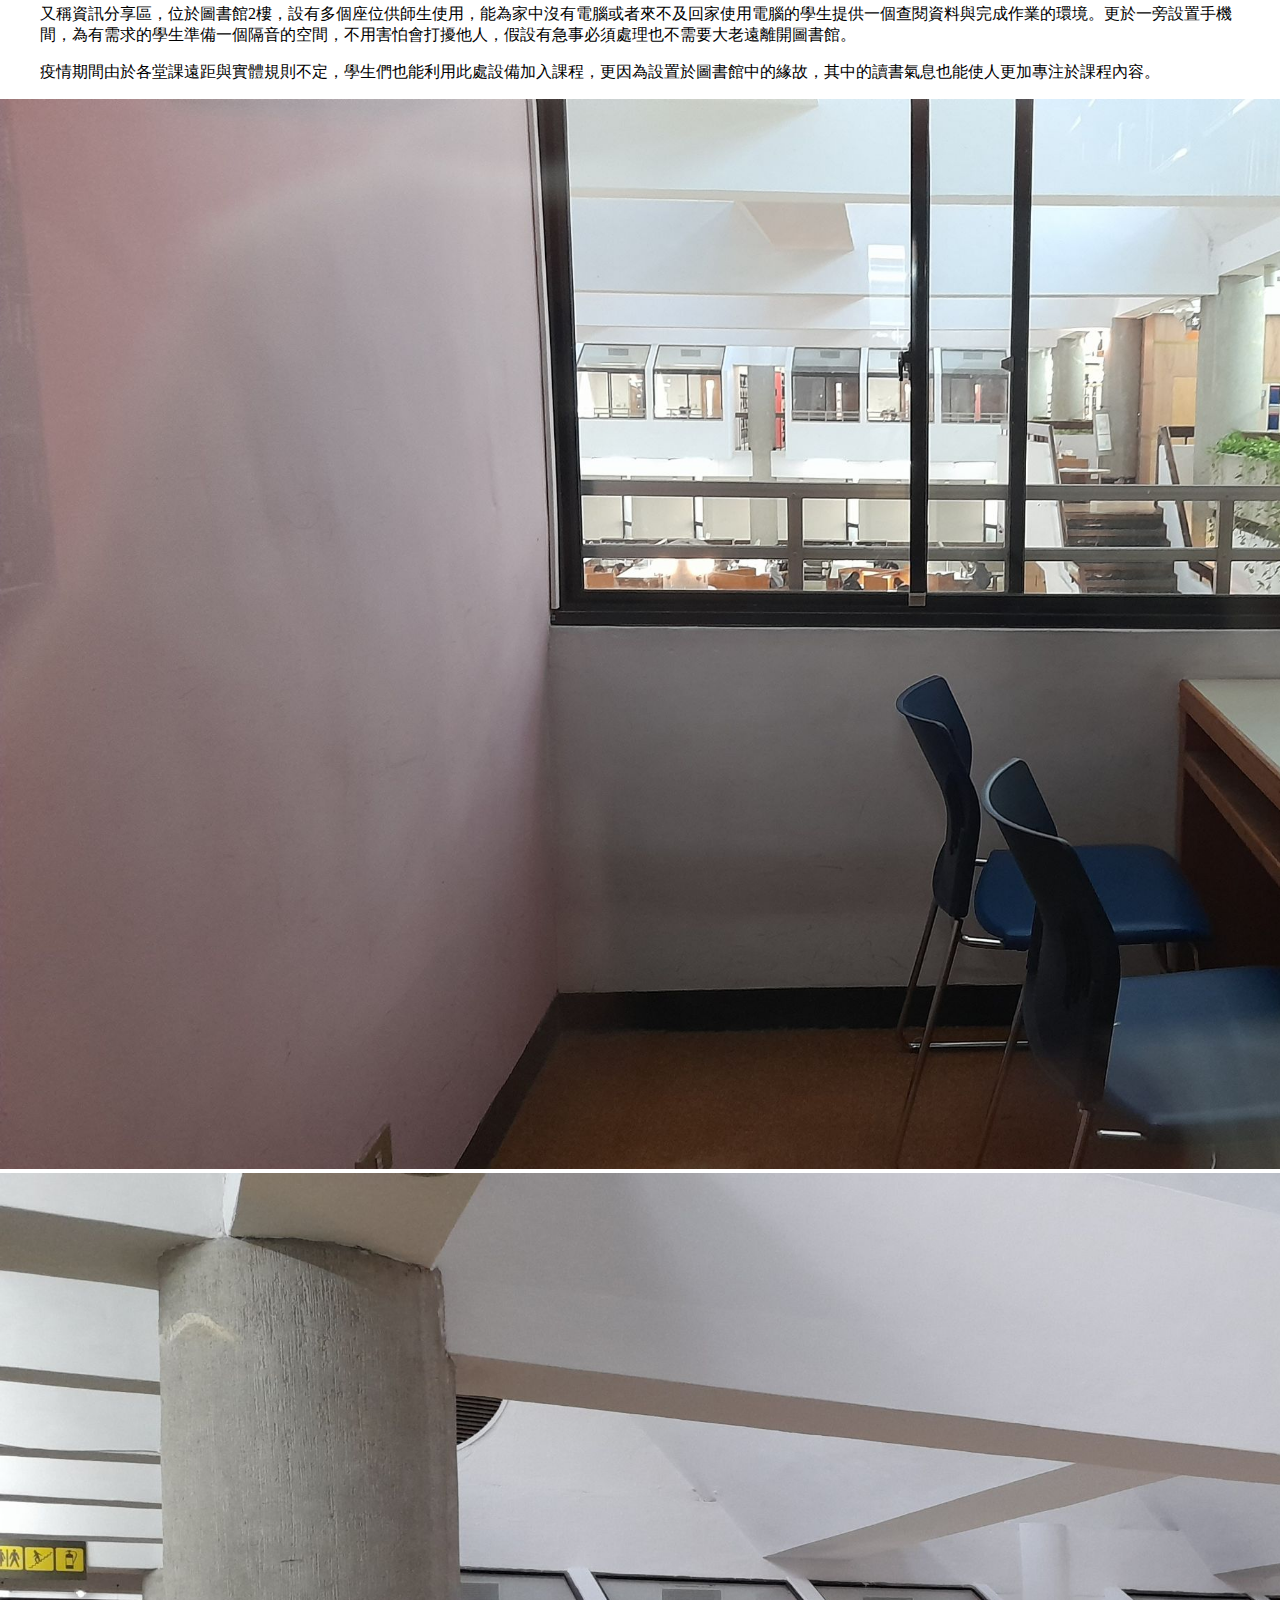
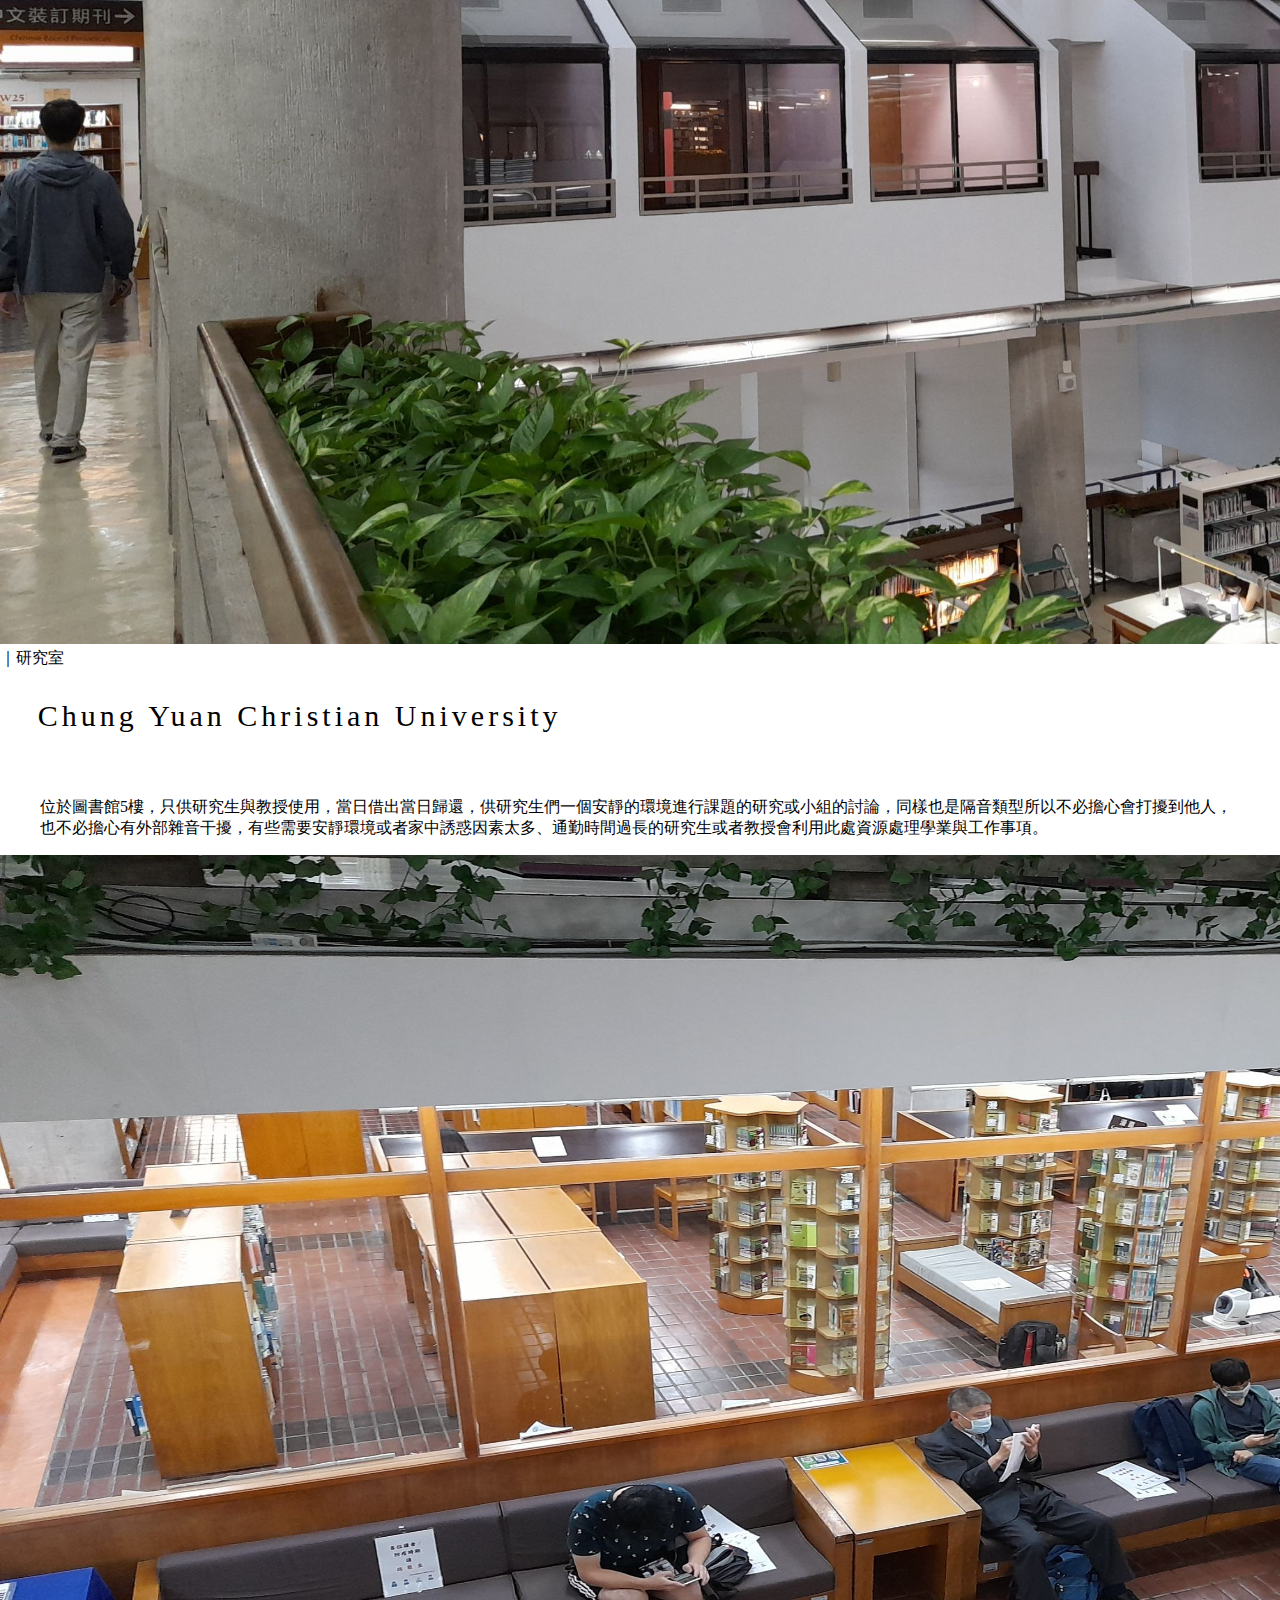
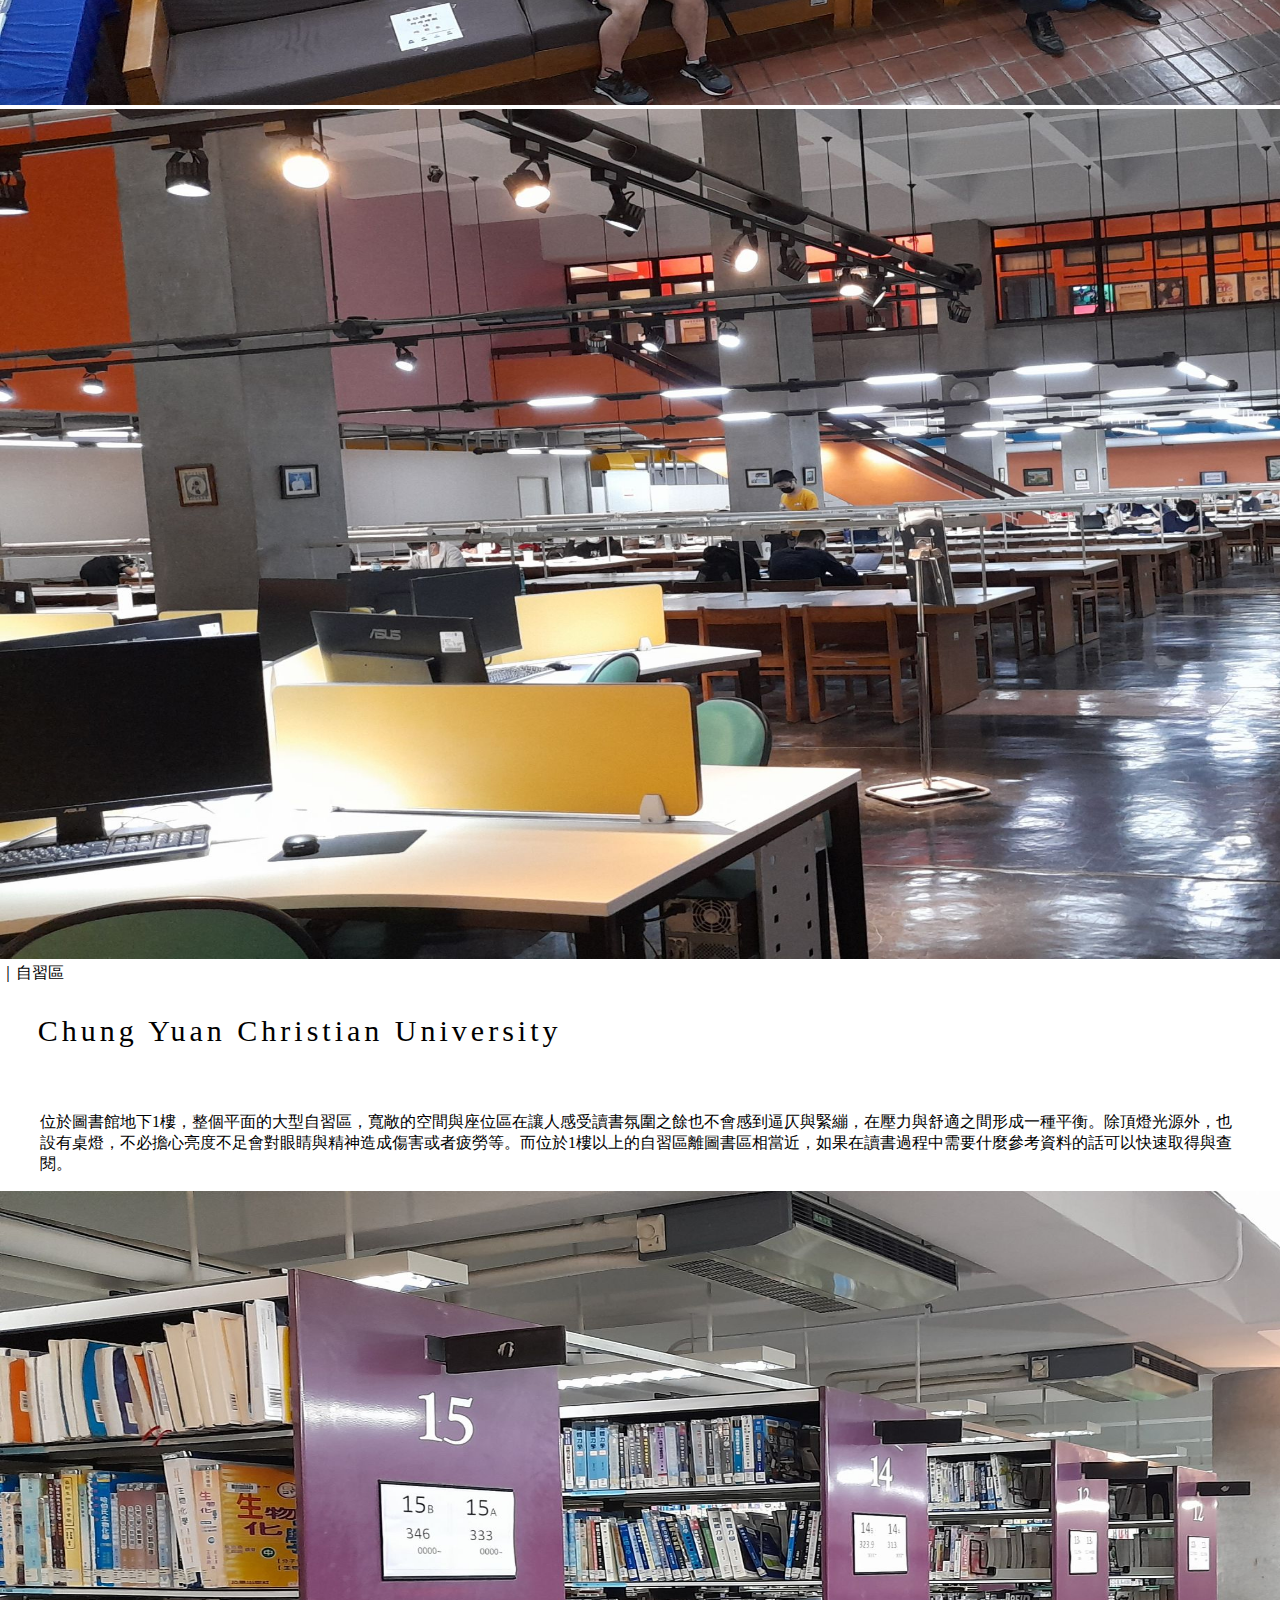
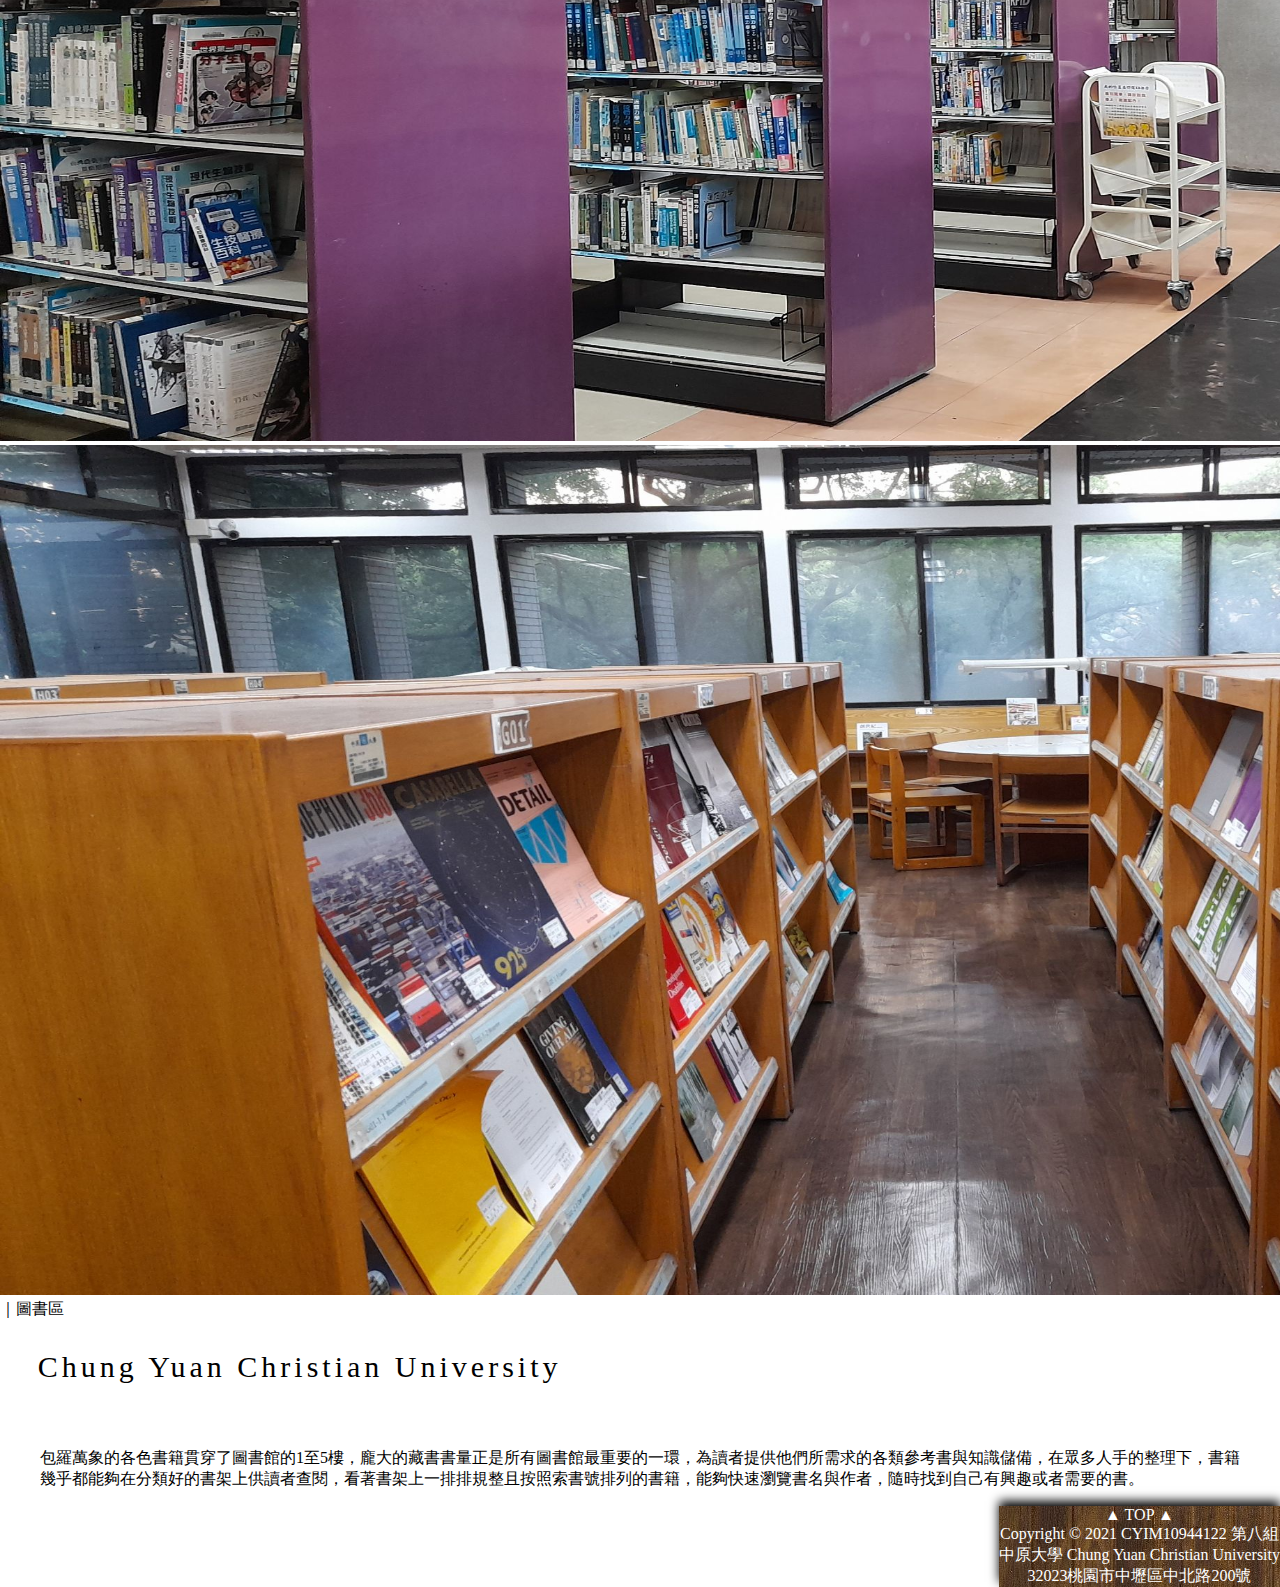
<file: introduction.html>
<!DOCTYPE html>
<html lang="en">
<head>
    <meta charset="UTF-8">
    <meta http-equiv="X-UA-Compatible" content="IE=edge">
    <meta name="viewport" content="width=device-width, initial-scale=1.0" >
    <title>圖書館介紹</title>
    <link rel="stylesheet" href=" assets/CSS/fullpic.css">
    <link rel="stylesheet" href=" assets/CSS/intro.css">
    <link rel="stylesheet" href=" assets/CSS/menu.css">

</head>
<div class="max">
    <body>
         
        <header>
            <ul class="menu">
                <li>
                    <a href="https://www.lib.cycu.edu.tw/cycu/Index.action"><div class="frame1"><img src="  images/cycu-removebg-preview.png" alt="" style="height: 120px;"></div></a>
                </li>               
                <li>
                    <a class="a1" href="introlib.html"> <div class="frame" >館內介紹</div></a>
                    <ul>
                         <li><a class="a1" href="introlib.html"><div class="frame" >本館資訊</div></a></li>
                         <li><a class="a1" href="introduction.html"><div class="frame" >特色地點</div></a></li>
                     </ul>
                 </li>
                 <li>
                     <a class="a1" href="activity.html"><div class="frame">精彩活動</div></a>
                     <ul>
                         <li><a class="a1" href="activity.html#frequen"><div class="frame" >近期活動</div></a></li>
                         <li><a class="a1" href="activity.html#limitac"><div class="frame" >每年必辦</div></a></li>
                     </ul>
                 </li>
                 <li>
                    <a class="a1" href="video.html"> <div class="frame">影片介紹</div></a>
                    <ul>
                        <li><a class="a1" href="video.html#again"><div class="frame" >再看一次</div></a></li>
                        <li><a class="a1" href="video.html#design"><div class="frame" >設計理念</div></a></li>
                        <li><a class="a1" href="video.html#tectidbit"><div class="frame" >技術花絮</div></a></li>

                    </ul>
                 </li>
                 <li>
                     <a class="a1" href="member.html"><div class="frame">關於我們</div></a>
                     <ul>
                         <li><a class="a1" href="member.html#us"><div class="frame">組員介紹</div></a></li>
                         <li><a class="a1" href="member.html#formtalkus"><div class="frame">回饋表單</div></a></li>
                     </ul>
                 </li>
            </ul>
        </header>

            <div class="max2">
                 <div class="bg">
                    <div><img src="  images/featurelib.jpg" alt="滿版背景"></div>
                   <div><img src="  images/中原大學圖書館_20090610.jpg" alt="滿版背景"></div> 

                 </div>
                 <div class="lib1_lib">
                ｜中原圖書館特色區域<br><p style="font-size: 30px; text-align: justify;letter-spacing: 3pt;text-indent: 1cm;"> Chung Yuan Christian University</p>
                 </div> 
                 
            </div>
            <div class="max2">
                 <div class="bg">
                     <div><img src="  images/show.jpg" alt="滿版背景"></div>
                     <div><img src="  images/show2.jpg" alt="滿版背景"></div>
                     <div><img src="  images/show3.jpg" alt="滿版背景"></div>
                 </div>
                 <div class="lib1_show">
                ｜秀德廳<p style="font-size: 30px; text-align: justify;letter-spacing: 3pt; text-indent: 1cm;"> Chung Yuan Christian University</p> 
                 </div> 
                 <div class="lib2_show"> <article>          
                     <p> <blockquote>位於圖書館的1樓，小型的表演廳，博雅電影院經常會在此放映電影，偶爾也會舉辦一些演講，舒適的座椅與座位設計不會讓人被其他因素干擾，甚至連門都是隔音設計，除了隔絕外部雜音，也能控制內部的聲音傳出，影響在外頭閱讀的師生。</blockquote> </p> 
                     <p> <blockquote>門外設有長椅，所以通常活動報名、簽到與招待都會設置在此，為等待活動開始的嘉賓們提供一個休憩的地方。</blockquote> </p>   </article>
                </div>
            </div>
            <div class="max2">
                <div class="bg">
                    <div><img src="  images/information_commons.jpg" alt=""></div>
                    <div><img src="  images/combg.jpg" alt="滿版背景"></div>
                </div>
                <div class="lib1_com">
                    ｜資訊共享區<p style="font-size: 30px; text-align: justify;letter-spacing: 3pt; text-indent: 1cm;"> Chung Yuan Christian University</p> 
                </div> 
                <div class="lib2_com"> <article>          
                     <p> <blockquote>又稱資訊分享區，位於圖書館2樓，設有多個座位供師生使用，能為家中沒有電腦或者來不及回家使用電腦的學生提供一個查閱資料與完成作業的環境。更於一旁設置手機間，為有需求的學生準備一個隔音的空間，不用害怕會打擾他人，假設有急事必須處理也不需要大老遠離開圖書館。</blockquote> </p> 
                    <p> <blockquote>疫情期間由於各堂課遠距與實體規則不定，學生們也能利用此處設備加入課程，更因為設置於圖書館中的緣故，其中的讀書氣息也能使人更加專注於課程內容。</blockquote> </p>   </article>
               </div>
           </div>
           <div class="max2">
             <div class="bg">
                <div><img src="  images/565182.jpg" alt="滿版背景"></div>

                <div><img src="  images/research.jpg" alt="滿版背景"></div>
             </div>
             <div class="lib1_re">
                ｜研究室<p style="font-size: 30px; text-align: justify;letter-spacing: 3pt; text-indent: 1cm;"> Chung Yuan Christian University</p> 
             </div> 
             <div class="lib2_re"> <article>          
                <br> <p> <blockquote>位於圖書館5樓，只供研究生與教授使用，當日借出當日歸還，供研究生們一個安靜的環境進行課題的研究或小組的討論，同樣也是隔音類型所以不必擔心會打擾到他人，也不必擔心有外部雜音干擾，有些需要安靜環境或者家中誘惑因素太多、通勤時間過長的研究生或者教授會利用此處資源處理學業與工作事項。</blockquote> </p> 
               </article>
             </div>
           </div>
           <div class="max2">
            <div class="bg">
                <div><img src="  images/565176.jpg" alt="" style="height: 850px;" ></div>
                <div><img src="  images/study.jpg" alt="滿版背景" style="height: 850px;"></div>
               
            </div>
            <div class="lib1_se">
                ｜自習區<br><p style="font-size: 30px; text-align: justify;letter-spacing: 3pt; text-indent: 1cm;"> Chung Yuan Christian University</p> 
            </div> 
            <div class="lib2_se"> <article>          
               <br> <p> <blockquote>	位於圖書館地下1樓，整個平面的大型自習區，寬敞的空間與座位區在讓人感受讀書氛圍之餘也不會感到逼仄與緊繃，在壓力與舒適之間形成一種平衡。除頂燈光源外，也設有桌燈，不必擔心亮度不足會對眼睛與精神造成傷害或者疲勞等。而位於1樓以上的自習區離圖書區相當近，如果在讀書過程中需要什麼參考資料的話可以快速取得與查閱。</blockquote> </p> 
              </article>
            </div>
          </div>
          <div class="max2">
            <div class="bg" >
                
                <div><img src="  images/book (2).jpg" alt="滿版背景" style="height: 850px;"></div>
                <div><img src="  images/book.jpg" alt="" style="height: 850px;"></div>

            </div>
            <div class="lib1_st" >
                ｜圖書區<br><p style="font-size: 30px; text-align: justify;letter-spacing: 3pt; text-indent: 1cm;"> Chung Yuan Christian University</p> 
            </div> 

            <div class="lib2_st"> <article>          
            <br> <p> <blockquote>	包羅萬象的各色書籍貫穿了圖書館的1至5樓，龐大的藏書書量正是所有圖書館最重要的一環，為讀者提供他們所需求的各類參考書與知識儲備，在眾多人手的整理下，書籍幾乎都能夠在分類好的書架上供讀者查閱，看著書架上一排排規整且按照索書號排列的書籍，能夠快速瀏覽書名與作者，隨時找到自己有興趣或者需要的書。</blockquote> </p> 
            </article>
            </div>       
          </div>



      
            <div>
              <a href=" index.html" >
                <img src="  images/按鈕1.png" alt="123" class="story">
              </a>
            </div>
             
        
    </body>
    <footer style=" padding-top: 0px;">
        <a href="#" class="top"><div class="top" style="margin-top:0px">▲ TOP ▲</div></a>
        Copyright © 2021 CYIM10944122 第八組 <br>
        中原大學 Chung Yuan Christian University<br>
        32023桃園市中壢區中北路200號<br>
    </footer>
</div>



</html>
</file>
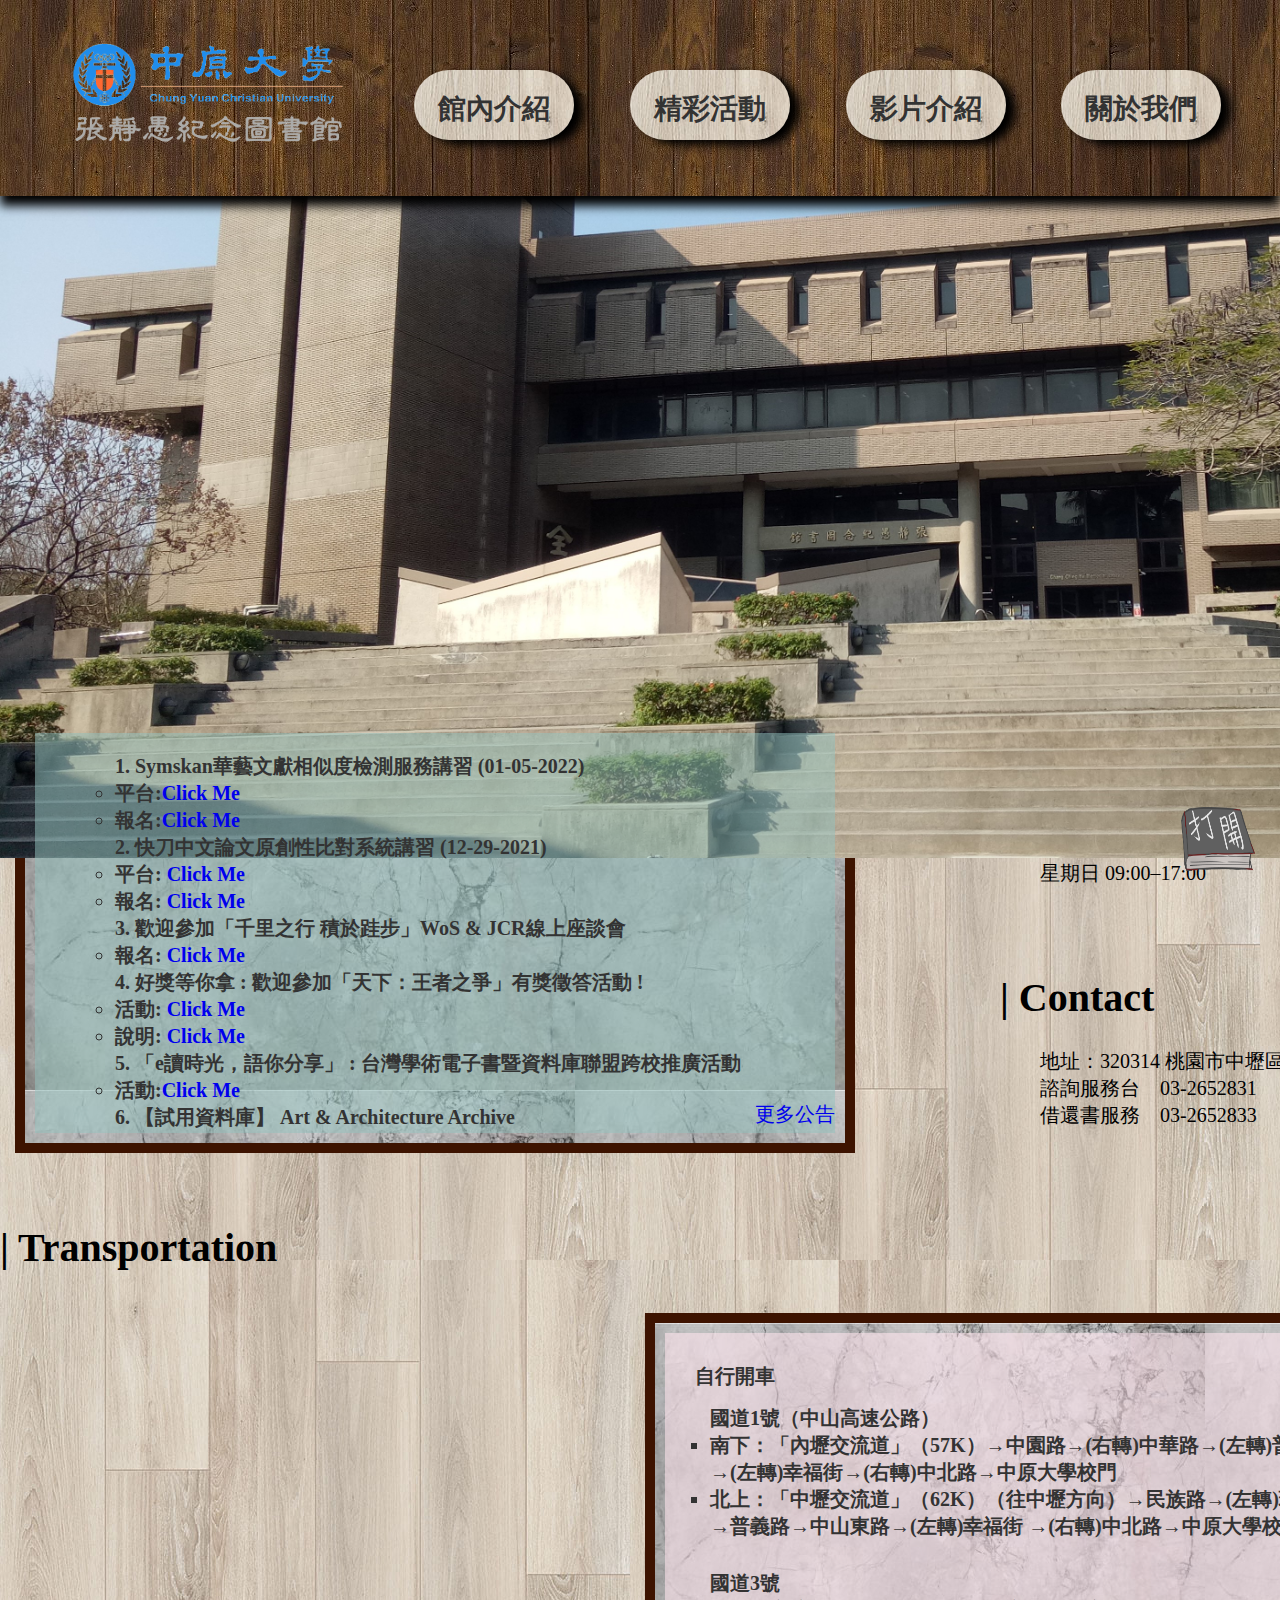
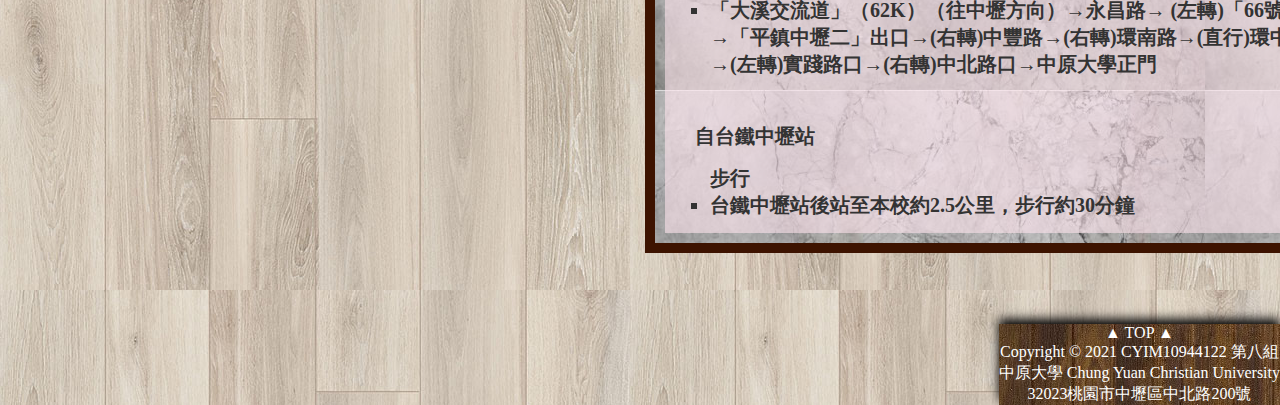
<file: introlib.html>
<!DOCTYPE html>
<html lang="en">
<head>
    <meta charset="UTF-8">
    <meta http-equiv="X-UA-Compatible" content="IE=edge">
    <meta name="viewport" content="width=device-width, initial-scale=1.0" >
    <title>圖書館介紹</title>
    <link rel="stylesheet" href="  assets/CSS/fullpic.css">
    <link rel="stylesheet" href="  assets/CSS/menu.css">
    <link rel="stylesheet" href="  assets/CSS/introlib.css">
    <link rel="stylesheet" href="  assets/CSS/intro.css">

</head>
<div class="max">
    <body>
         
        <header style="z-index: 999;">
            <ul class="menu">
                <li>
                    <a href="https://www.lib.cycu.edu.tw/cycu/Index.action"><div class="frame1"><img src="  images/cycu-removebg-preview.png" alt="" style="height: 120px;"></div></a>
                </li>               
                <li>
                    <a class="a1" href="introlib.html"> <div class="frame" >館內介紹</div></a>
                    <ul>
                         <li><a class="a1" href="introlib.html"><div class="frame" >本館資訊</div></a></li>
                         <li><a class="a1" href="introduction.html"><div class="frame" >特色地點</div></a></li>
                     </ul>
                 </li>
                 <li>
                     <a class="a1" href="activity.html"><div class="frame">精彩活動</div></a>
                     <ul>
                         <li><a class="a1" href="activity.html#frequen"><div class="frame" >近期活動</div></a></li>
                         <li><a class="a1" href="activity.html#limitac"><div class="frame" >每年必辦</div></a></li>
                     </ul>
                 </li>
                 <li>
                    <a class="a1" href="video.html"> <div class="frame">影片介紹</div></a>
                    <ul>
                        <li><a class="a1" href="video.html#again"><div class="frame" >再看一次</div></a></li>
                        <li><a class="a1" href="video.html#design"><div class="frame" >設計理念</div></a></li>
                        <li><a class="a1" href="video.html#tectidbit"><div class="frame" >技術花絮</div></a></li>

                    </ul>
                 </li>
                 <li>
                     <a class="a1" href="member.html"><div class="frame">關於我們</div></a>
                     <ul>
                         <li><a class="a1" href="member.html#us"><div class="frame">組員介紹</div></a></li>
                         <li><a class="a1" href="member.html#formtalkus"><div class="frame">回饋表單</div></a></li>
                     </ul>
                 </li>
            </ul>
        </header>

            <div class="max2">
                 <div class="bg">
                    <img src="  images/background_libary.jpg" alt="滿版背景" style="height: 850px; position: absolute; top: 8px;">
                 </div>
                 <div class="lib1_lib">
                ｜中原圖書館<br><p style="font-size: 30px; text-align: justify;letter-spacing: 3pt;text-indent: 1cm;"> Chung Yuan Christian University</p>
                 </div> 
                 <div class="lib2_lib"><article>
                    <p> <blockquote>本館坐落於中原大學，全名是中原大學張靜愚紀念圖書館，正如其名，為了懷念創校的張董事長而創立之知識寶庫。其不只是汲取知識之處，更在中原的師生心中占有特殊的地位。</blockquote> </p> 
                    <p> <blockquote>除其龐大的藏書量外，另包括各種影音與專業書籍，從耳熟能詳到冷僻生澀，甚至部分研究生論文也收錄在內。為方便師生進行資料檢索與閱讀，引入了Sierra整合性自動化系統，能夠透過網站去檢索自己想要的書籍狀態與位置。</blockquote> </p>   </article>                
                 </div>
            </div>
            <div><hr></div>
            <div class="maxinfor">
                <div class="select_menu">
                    <div class="select"><a href="#news">｜最新消息｜</a></div>
                    <div class="select"><a href="#open">｜開館時間｜</a></div> 
                    <div class="select"><a href="#trans">｜交通方式｜</a></div>
                    <div class="select"><a href="#contact">｜聯繫我們｜</a></div>
                </div>

                <div class="newopen">
                    <div class="newnew">
                        <h1 id="news">| News</h1>
                        <div class="maxmar1">
                            <div class="marqee1">
                                <ul>
                                    <li>
                                        <ul>1.	Symskan華藝文獻相似度檢測服務講習 (01-05-2022)
                                            <li>平台:<a href=" https://www.symskan.com/">Click Me</a> </li>
                                            <li>報名:<a href="https://itouch.cycu.edu.tw/active_project/cycu2100h_06/acpm3/#!/activity/7398">Click Me</a></li>
                                        </ul>
                                        <ul>2.	快刀中文論文原創性比對系統講習 (12-29-2021)
                                            <li>平台: <a href="https://lib.ppvs.org/cycu.html">Click Me</a></li>
                                            <li>報名: <a href="https://itouch.cycu.edu.tw/active_project/cycu2100h_06/acpm3/#!/activity/7397">Click Me</a></li>
                                        </ul>
                                        <ul>3.	歡迎參加「千里之行 積於跬步」WoS & JCR線上座談會
                                            <li>報名: <a href=" https://webapp.yuntech.edu.tw/Activities/Activities/Details?activityID=49043">Click Me</a></li>
                                        </ul>
                                        <ul>4.	好獎等你拿 : 歡迎參加「天下：王者之爭」有獎徵答活動 !
                                            <li>活動: <a href="http://www.tbmc.com.tw/event/cwk2021/">Click Me</a></li>
                                            <li>說明: <a href="https://jumper.lib.cycu.edu.tw/cycu/LoginCheck.jsp?type=guest&url=jumper/resource_detail.jsp?id=DB10012">Click Me</a></li>
                                        </ul>
                                        <ul>5.	「e讀時光，語你分享」 : 台灣學術電子書暨資料庫聯盟跨校推廣活動
                                            <li>活動:<a href="https://reurl.cc/95oD4X">Click Me</a></li>
                                        </ul>
                                        <ul>6.	【試用資料庫】 Art & Architecture Archive
                                            <li>網址: <a href="https://www.proquest.com/artarchitecture/index">Click Me</a> </li>
                                        </ul>
                                        <ul>7.	好獎等你拿 : 歡迎參加「勇敢嗆英語 App 2021年度挑戰賽」
                                            <li>活動: <a href=" https://event.sunnystudy.com.tw/2021/Index.aspx">Click Me</a></li>
                                            <li>說明: <a href="https://jumper.lib.cycu.edu.tw/cycu/LoginCheck.jsp?type=guest&url=jumper/resource_detail.jsp?id=LDB0351">Click Me</a></li>
                                        </ul>
                                        <ul>8.	【試用資料庫】Naxos Music Library Series
                                            <li>五種音樂資料庫:</li>
                                            <li>a.<a href="https://www.naxosmusiclibrary.com/">Click Me</a> </li>
                                            <li>b.<a href="https://www.naxosmusiclibrary.com/jazz/">Click Me</a> </li>
                                            <li>c.<a href="https://www.naxosspokenwordlibrary.com/">Click Me</a> </li>
                                            <li>d.<a href="https://www.naxosvideolibrary.com/">Click Me</a> </li>
                                            <li>e.<a href="https://www.naxosmusiclibrary.com/world/">Click Me</a> </li>
                                        </ul>
                                        <ul>9.	【試用資料庫】 Medici.tv
                                            <li>簡介:<a href="https://concert.stpi.narl.org.tw/database/77">Click Me</a></li>
                                            <li>網址:<a href="https://edu.medici.tv/">Click Me</a></li>
                                        </ul>
                                        <ul>10.	歡迎參加「認真看影片，輕鬆抽大獎」
                                            <li>活動: <a href="http://www.tbmc.com.tw/event/ddc2021/">Click Me</a></li>
                                        </ul>
                                        <ul>11.	【試用資料庫】Sustainable Development Goals Online
                                            <li>簡介:<a href=" https://jumper.lib.cycu.edu.tw/cycu/userdownload/A3_SDGO_Free_Trial_LFT.pdf
                                                網址: https://www.taylorfrancis.com/sdgo/?context=sdgo
                                                ">Click Me</a></li>
                                            <li>網址: <a href="https://www.taylorfrancis.com/sdgo/?context=sdgo">Click Me</a></li>
                                        </ul>
                                        <ul>12.	SciFinder-n化學資料庫講習 (11-17-2021)
                                            <li>報名: <a href="https://itouch.cycu.edu.tw/go/?w=7359@acpm3">Click Me</a></li>
                                        </ul>
                                        <ul>13.	【資料庫試用】AEB Walking Library電子雜誌
                                            <li>清單: <a href="https://jumper.lib.cycu.edu.tw/cycu/userdownload/AEB_Walking_Library_Title_List.xlsx">Click Me</a></li>
                                            <li>使用手冊: <a href="https://jumper.lib.cycu.edu.tw/cycu/userdownload/AEB_Walking_Library_UserGuide_1101025.pdf">Click Me</a></li>
                                            <li>網址: <a href="http://ebook.eread.com.tw/zinio/portal/cycu">Click Me</a></li>
                                        </ul>
                                        <ul>14.	論文寫作的小幫手：EndNote 20 個人書目管理軟體講習 (基礎級) (11-10-2021)
                                            <li>講習時間：110年11月10日（三）10:00-12:00</li>
                                            <li>講習地點：真知教學大樓705電腦教室</li>
                                            <li>若受疫情干擾，則改為線上講習。一切以圖書館網頁公告為準。</li>
                                        </ul>
                                        <ul>15.	【試用資料庫】Scholastic Literacy Pro
                                            <li>簡介: <a href="https://jumper.lib.cycu.edu.tw/cycu/userdownload/Scholastic_Literacy_Pro_Intro_Chi_20210908.docx">Click Me</a></li>
                                            <li>手冊: <a href="https://jumper.lib.cycu.edu.tw/cycu/userdownload/Litpro___Litpro_Library_student_202109081.pdf">Click Me</a></li>
                                            <li>帳號申請: <a href="https://itouch.cycu.edu.tw/go/?w=7430@acpm3">Click Me</a></li>
                                            <li>網址: <a href="https://slz02.scholasticlearningzone.com/resources/dp-int/dist/#/login3/student/TWNHDHD">Click Me</a></li>
                                        </ul>
                                    </li>
                                </ul>
                                <a href="https://www.lib.cycu.edu.tw/cycu/News.action?lang=zh_TW" style="position: absolute; right:0;bottom: 5px;">更多公告</a>
                            </div>
                        </div>
                    </div>
                    <div class="openopen">
                        <h1 id="open">| Open</h1>
                        <div class="opentime">
                            <ul>
                                <li>星期一 08:00–22:00</li>
                                <li>星期二 08:00–22:00</li>
                                <li>星期三 08:00–22:00</li>
                                <li>星期四 08:00–22:00</li>
                                <li>星期五 08:00–22:00</li>
                                <li>星期六 09:00–17:00</li>
                                <li>星期日 09:00–17:00</li>
                                <li style="text-align: right;">
                                    <a  href="https://www.lib.cycu.edu.tw/cycu/Fpage.action?muid=116&fid=15&lang=zh_TW">詳細開館時間</a></li>
                            </ul>
                        </div>
                    </div>

                    <div class="contactcontact">
                        <h1 id="contact">| Contact</h1>
                        <div class="contactus">
                            <ul>
                                <li>地址：320314 桃園市中壢區中北路 二ＯＯ 號</li>
                                <li><li>諮詢服務台 03-2652831</li> <li>    借還書服務 03-2652833</li></li>
                                
                            </ul>
                        </div>
                    </div>
                </div>    

                <div class="transmap" style="clear: both;">
                    <h1 id="trans">| Transportation</h1>
                    
                        <div class="maxmar">
                            <div class="marqee">
                                <ul>
                                    <li>
                                        <ul> 自行開車<br>
                                            <ul>國道1號（中山高速公路）
                                                <li>南下：「內壢交流道」（57K）→中園路→(右轉)中華路→(左轉)普義路→中山東路<br>→(左轉)幸福街→(右轉)中北路→中原大學校門
                                                </li>
                                                <li>北上：「中壢交流道」（62K）（往中壢方向）→民族路→(左轉)環西路→環北路<br>→普義路→中山東路→(左轉)幸福街 →(右轉)中北路→中原大學校門
                                                </li>
                                            </ul>
                                            <ul>國道3號
                                                <li>
                                                    「大溪交流道」（62K）（往中壢方向）→永昌路→ (左轉)「66號快速道路」<br>→「平鎮中壢二」出口→(右轉)中豐路→(右轉)環南路→(直行)環中東路<br>→(左轉)實踐路口→(右轉)中北路口→中原大學正門
                                                </li>
                                            </ul>
                                        </ul>
                                        <ul>自台鐵中壢站 <br>
                                            <ul>步行
                                                <li>台鐵中壢站後站至本校約2.5公里，步行約30分鐘</li>
                                            </ul>
                                            <ul>搭乘公車
                                                <li>自台鐵中壢站步行至公車站</li>
                                            </ul>
                                        </ul>
                                        <ul>自高鐵桃園站<br>
                                            <ul>搭乘計程車
                                                                                    
                                                <li>搭乘地點：高鐵桃園站3號出口或4號出口。
                                                單程車資：跳表計費。<br>
                                                路程：約20分鐘左右。
                                                </li>
                                            </ul>
                                            <ul>搭乘接駁車<br>
                                                <li>搭車地點：至高鐵桃園站一樓大廳5號出口，前往5號公車月台搭乘高鐵快捷公車<br>－170高鐵桃園站－中壢。
                                                    路程：約20分鐘左右。
                                                </li>
                                            </ul>
                                
                                        </ul>
                                    </li>
                                </ul>   
                            </div>
                        </div>
                    <div class="where">
                        <iframe  src="https://www.google.com/maps/embed?pb=!1m18!1m12!1m3!1d3617.235327610711!2d121.23846821500472!3d24.958106884007833!2m3!1f0!2f0!3f0!3m2!1i1024!2i768!4f13.1!3m3!1m2!1s0x346822489dc5817f%3A0xc53621f8c6d0a0f8!2z5Lit5Y6f5aSn5a245by16Z2c5oSa57SA5b-15ZyW5pu46aSo!5e0!3m2!1szh-TW!2stw!4v1635756809944!5m2!1szh-TW!2stw" width="600" height="480" style="border:0;" allowfullscreen="" loading="lazy"></iframe>
                    </div>
                </div>
            </div>

      
            <div>
              <a href=" index.html" >
                <img src="  images/按鈕1.png" alt="123" class="story">
              </a>
            </div>
             
        
    </body>
    <footer style=" padding-top: 0px;">
        <a href="#" class="top"><div class="top" style="margin-top:0px">▲ TOP ▲</div></a>
        Copyright © 2021 CYIM10944122 第八組 <br>
        中原大學 Chung Yuan Christian University<br>
        32023桃園市中壢區中北路200號<br>
    </footer>
</div>



</html>
</file>
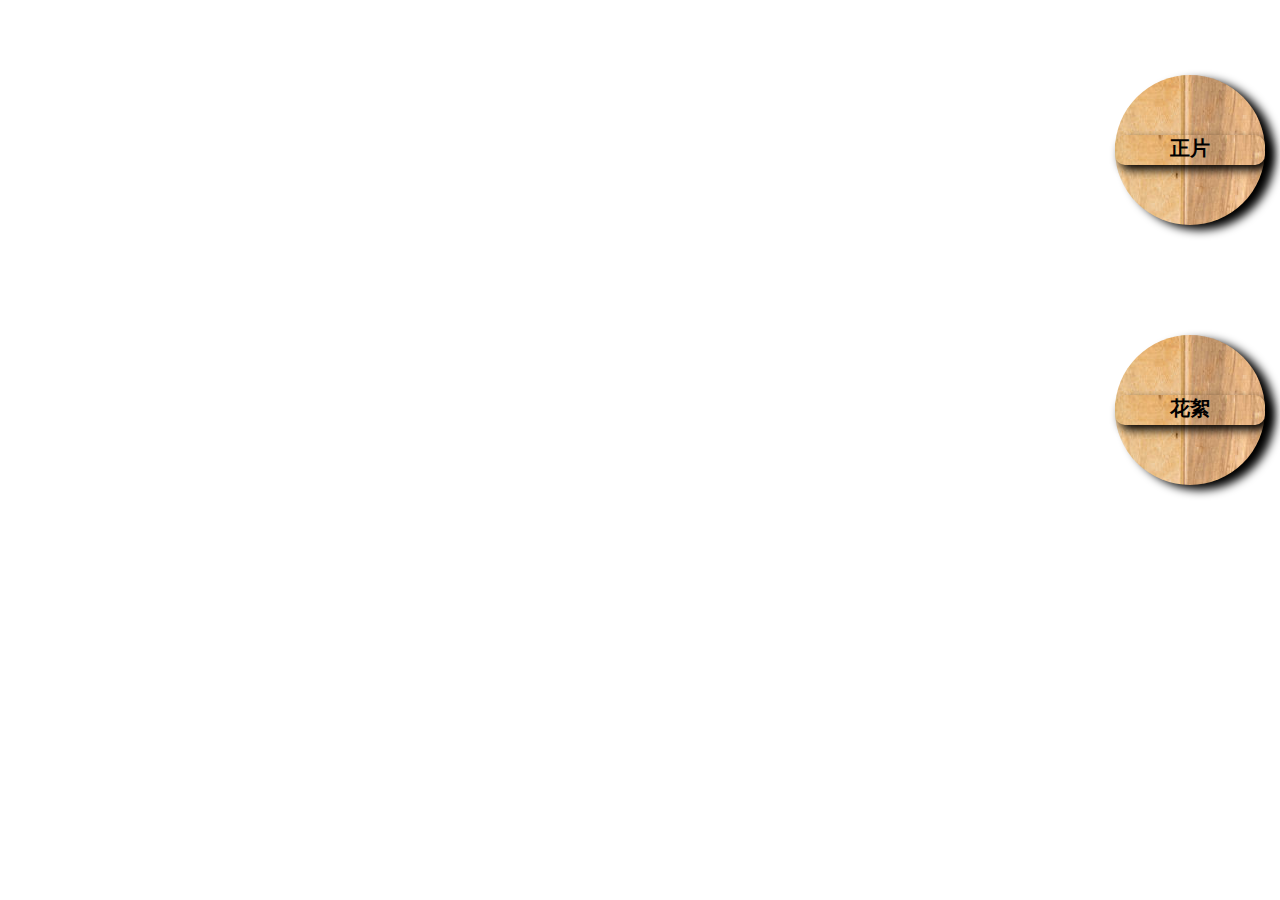
<file: tidbit.html>
<!DOCTYPE html>
<html lang="en">

<head>
  <meta charset="UTF-8">
  <meta name="viewport" content="width=device-width, initial-scale=1.0">
  <title>Document</title>
  <link rel="stylesheet" href="assets/CSS/VID.css">

</head>

<body>
  <div class="tsize">
    <div>

      <a href="featurefilm.html" target="_self">
        <div class="featurefilm">
          <div class="cirtext">正片</div> 
        </div>
      </a>
      <a href="tidbit.html" target="_self">
        <div class="tidbit">
          <div class="cirtext">花絮</div>  
        </div>
      </a>
<iframe style="border-radius: 50px;"width="825" height="550" src="https://www.youtube.com/embed/Q_T5CyaYsWs" title="YouTube video player" frameborder="0" allow="accelerometer; autoplay; clipboard-write; encrypted-media; gyroscope; picture-in-picture" allowfullscreen></iframe>

      </div>
  </div>
</body>

</html>
</file>
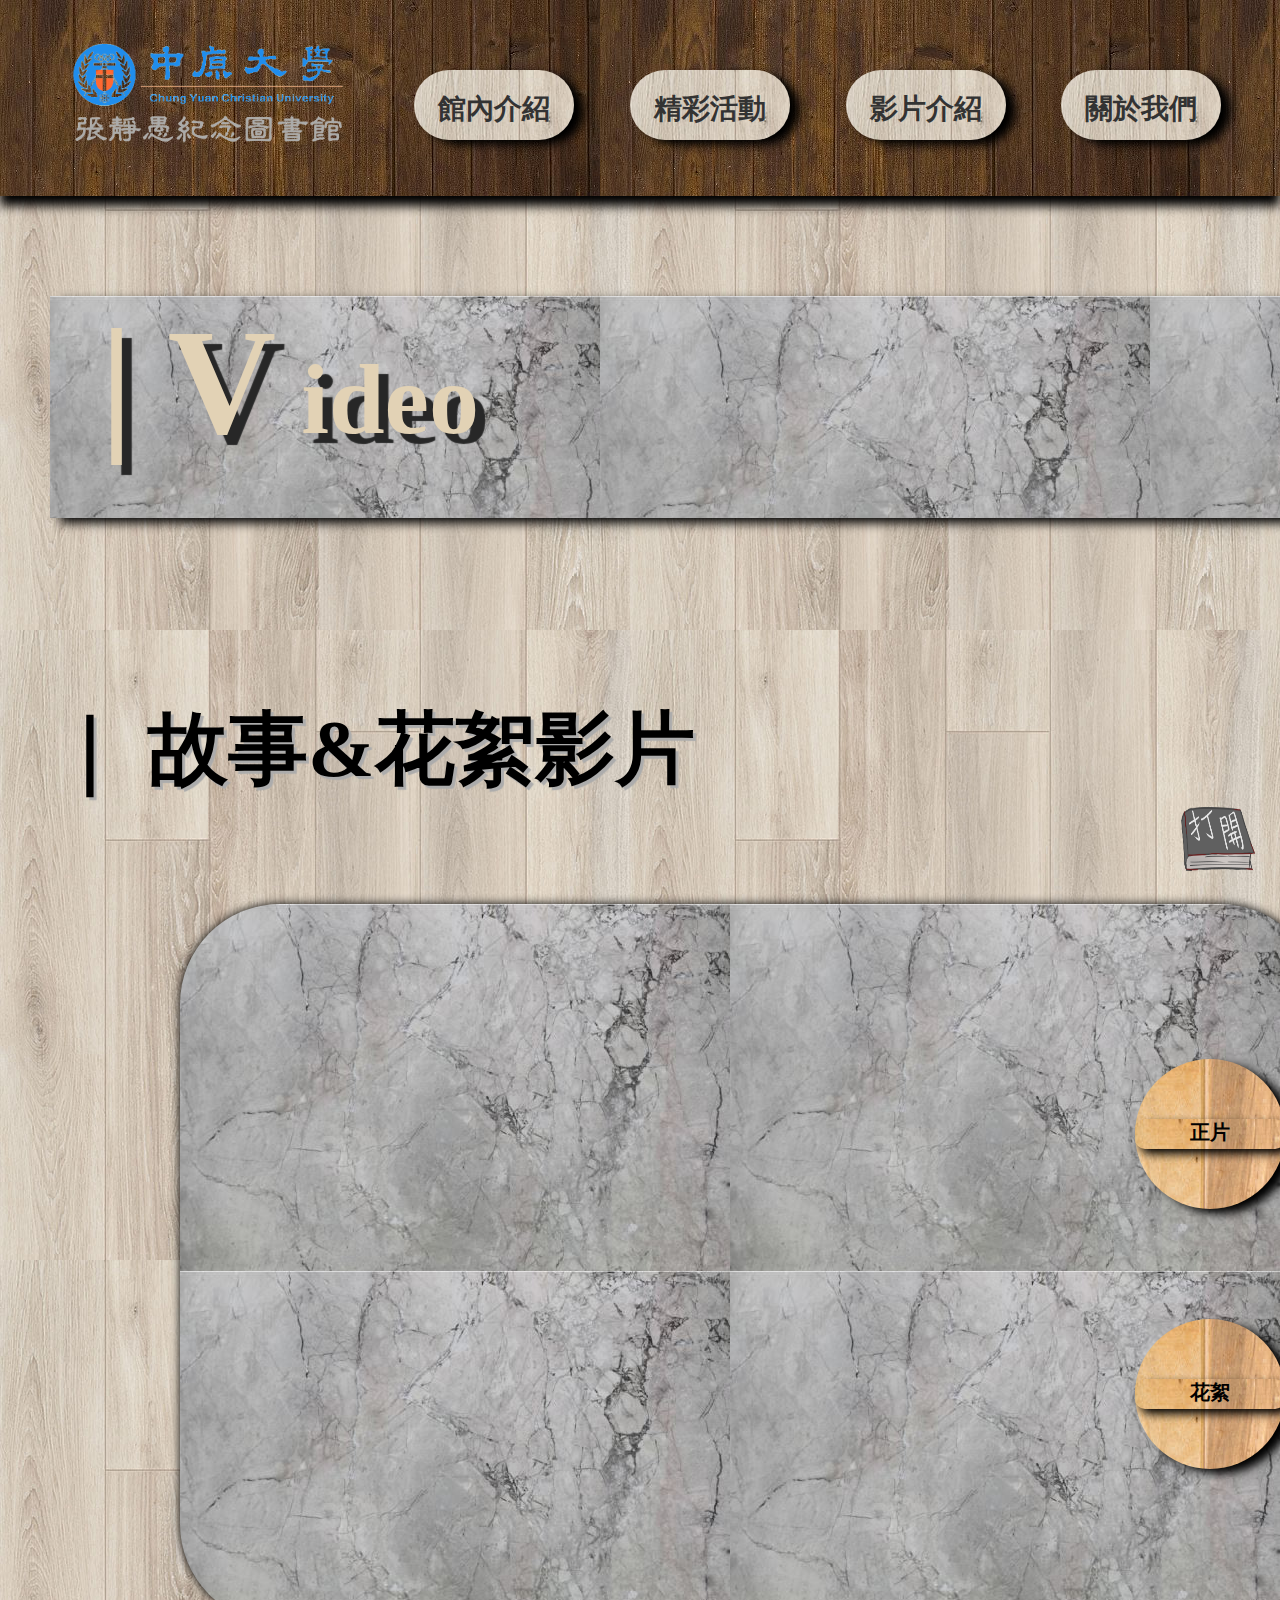
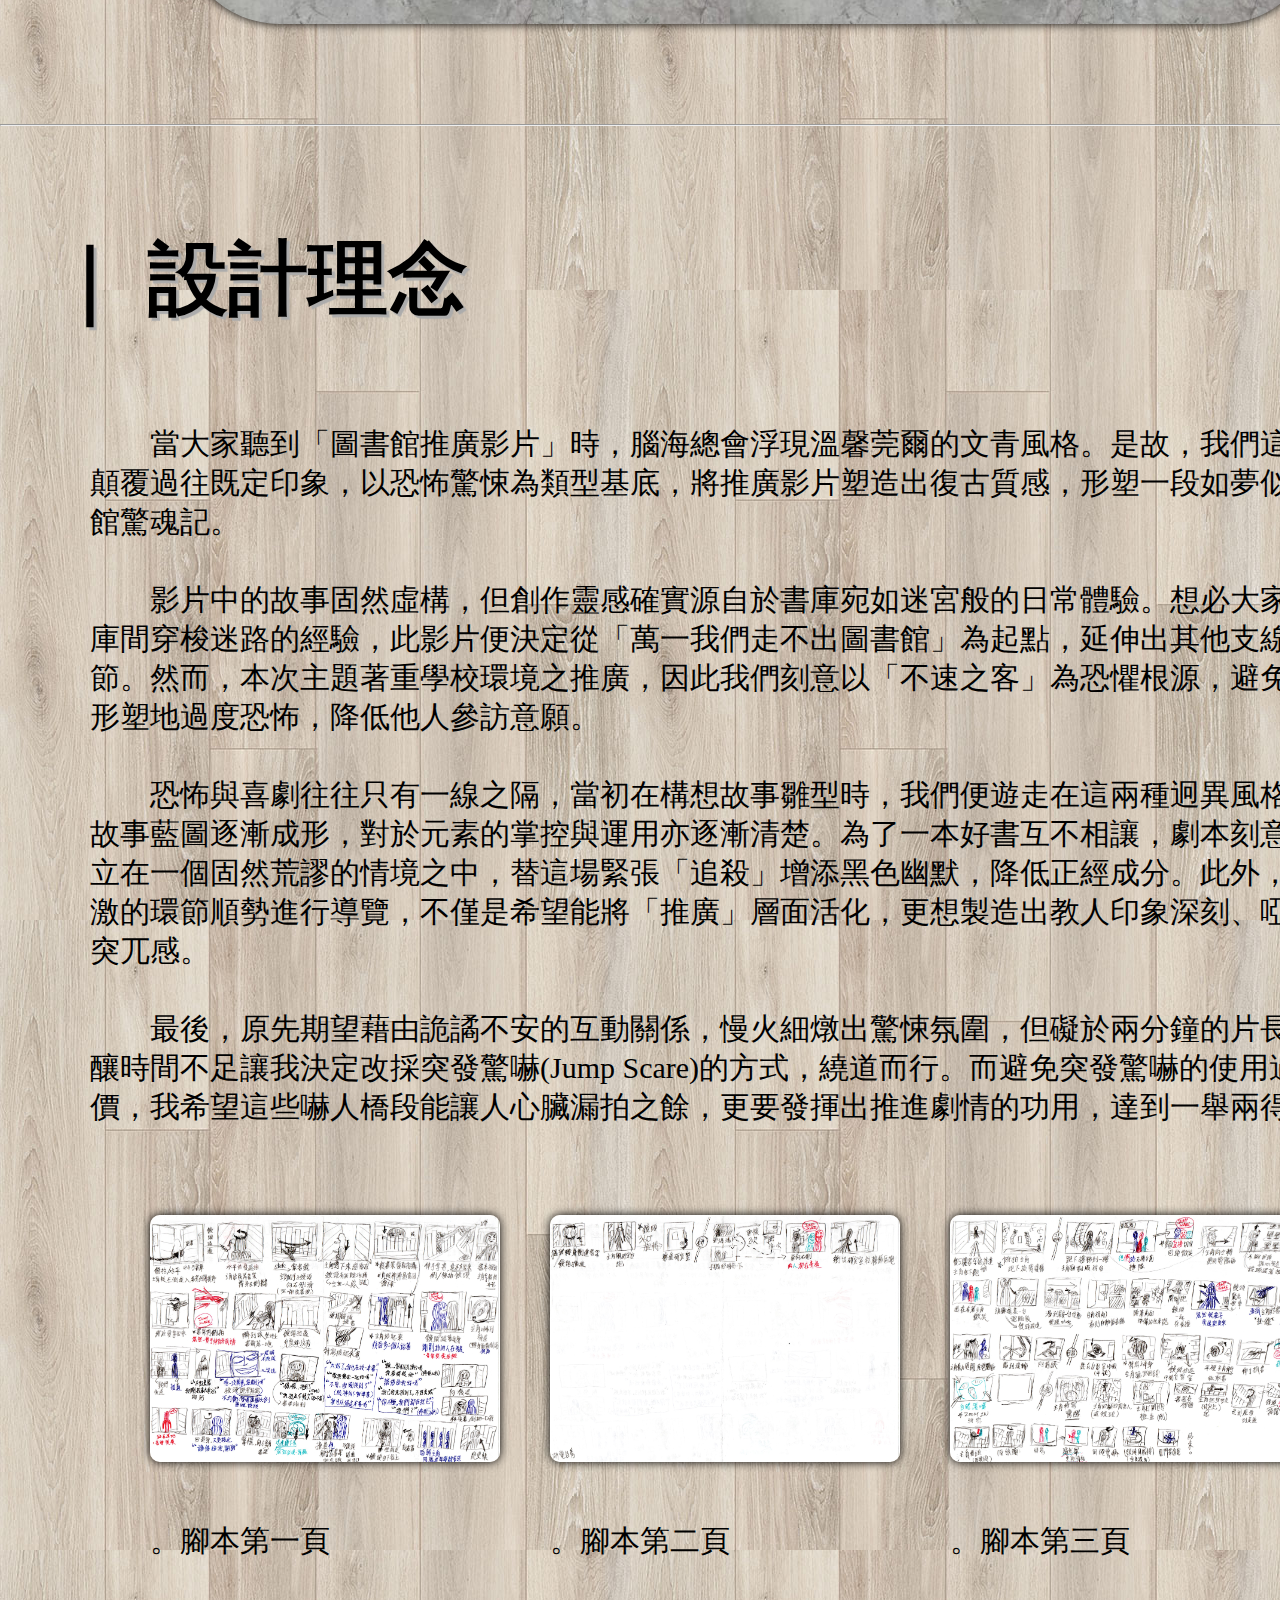
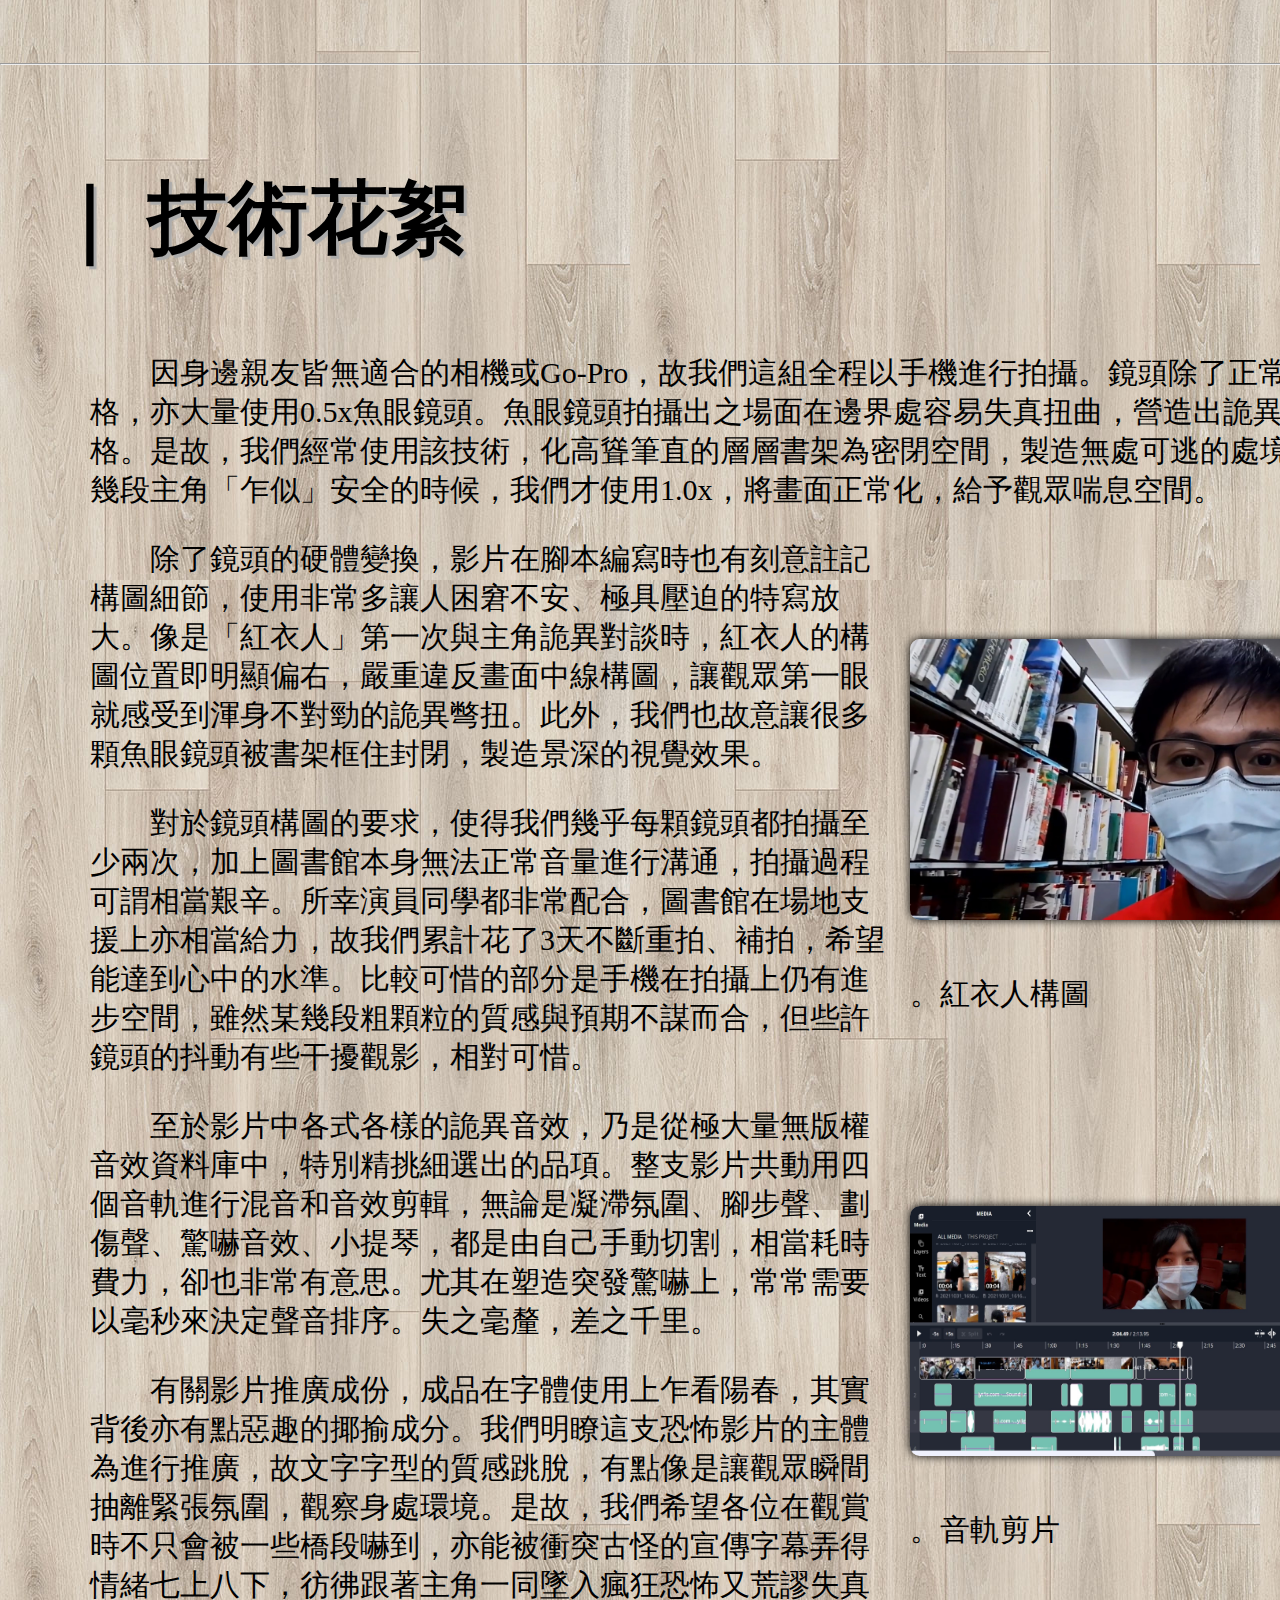
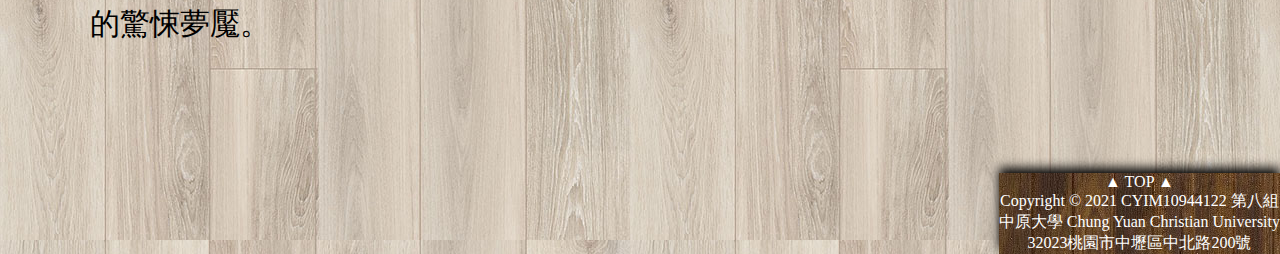
<file: video.html>
<!DOCTYPE html>
<html lang="en">

<head>
  <meta charset="UTF-8">
  <meta http-equiv="X-UA-Compatible" content="IE=edge">
  <meta name="viewport" content="width=device-width, initial-scale=1.0">
  <title>介紹影片</title>
  <link rel="stylesheet" href=" assets/CSS/menu.css">
  <link rel="stylesheet" href=" assets/CSS/video_style.css">

</head>
<div class="max">

  <body>
    
    <header>
      <ul class="menu">
        <li>
          <a href="https://www.lib.cycu.edu.tw/cycu/Index.action">
            <div class="frame1">
              <img src="  images/cycu-removebg-preview.png" alt="" style="height: 120px;">
            </div>
          </a>
        </li>
        <li>
          <a class="a1" href="introlib.html"> <div class="frame" >館內介紹</div></a>
          <ul>
               <li><a class="a1" href="introlib.html"><div class="frame" >本館資訊</div></a></li>
               <li><a class="a1" href="introduction.html"><div class="frame" >特色地點</div></a></li>
           </ul>
       </li>
       <li>
           <a class="a1" href="activity.html"><div class="frame">精彩活動</div></a>
           <ul>
               <li><a class="a1" href="activity.html#frequen"><div class="frame" >近期活動</div></a>

              </li>
               <li><a class="a1" href="activity.html#limitac"><div class="frame" >每年必辦</div></a></li>
           </ul>
       </li>
       

       <li>
          <a class="a1" href="video.html"> <div class="frame">影片介紹</div></a>
          <ul>
            <li><a class="a1" href="video.html#again"><div class="frame" >再看一次</div></a></li>
            <li><a class="a1" href="video.html#design"><div class="frame" >設計理念</div></a></li>
            <li><a class="a1" href="video.html#tectidbit"><div class="frame" >技術花絮</div></a></li>
        </ul>
       </li>
       <li>
           <a class="a1" href="member.html"><div class="frame">關於我們</div></a>
           <ul>
               <li><a class="a1" href="member.html#us"><div class="frame">組員介紹</div></a></li>
               <li><a class="a1" href="member.html#formtalkus"><div class="frame">回饋表單</div></a></li>
           </ul>
       </li>
      </ul>
    </header>
    <div class="maxv">

        <div class="bigtitle"><h1><font style="font-size:150px;">|  V</font> ideo</h1></div>
        <div class="h2title"id="again"><h2>｜ 故事&花絮影片</h2></div>
        <div class="YTF" >
          <div class="ytframe">
              <div class="yt">
                <iframe width="1050" height="600" src="featurefilm.html" title="YouTube video player" frameborder="0" allow="accelerometer; autoplay; clipboard-write; encrypted-media; gyroscope; picture-in-picture" allowfullscreen>
                </iframe>
              </div>
          </div><!--ytframe-->
        </div> <!--YTF-->
        <div><hr></div>
        <div><h2 style="margin-top: 100px;" id="design">｜ 設計理念</h2></div>
        <div class="designtext">
          <div class="design1">
            <div>當大家聽到「圖書館推廣影片」時，腦海總會浮現溫馨莞爾的文青風格。是故，我們這組希望能顛覆過往既定印象，以恐怖驚悚為類型基底，將推廣影片塑造出復古質感，形塑一段如夢似真的圖書館驚魂記。</div>  
<br>
            <div>影片中的故事固然虛構，但創作靈感確實源自於書庫宛如迷宮般的日常體驗。想必大家都有在書庫間穿梭迷路的經驗，此影片便決定從「萬一我們走不出圖書館」為起點，延伸出其他支線人物與情節。然而，本次主題著重學校環境之推廣，因此我們刻意以「不速之客」為恐懼根源，避免將圖書館形塑地過度恐怖，降低他人參訪意願。</div>
    <br>        
            <div>恐怖與喜劇往往只有一線之隔，當初在構想故事雛型時，我們便遊走在這兩種迥異風格。而隨著故事藍圖逐漸成形，對於元素的掌控與運用亦逐漸清楚。為了一本好書互不相讓，劇本刻意將故事建立在一個固然荒謬的情境之中，替這場緊張「追殺」增添黑色幽默，降低正經成分。此外，在緊張刺激的環節順勢進行導覽，不僅是希望能將「推廣」層面活化，更想製造出教人印象深刻、啞然失笑的突兀感。</div>
<br>
            <div>最後，原先期望藉由詭譎不安的互動關係，慢火細燉出驚悚氛圍，但礙於兩分鐘的片長限制，醞釀時間不足讓我決定改採突發驚嚇(Jump Scare)的方式，繞道而行。而避免突發驚嚇的使用過於廉價，我希望這些嚇人橋段能讓人心臟漏拍之餘，更要發揮出推進劇情的功用，達到一舉兩得之成效。</div> 
            <br>
            <div class="designimg">
              <figure ><img src="  images/腳本第一頁.jpg" alt="" > <br> <figcaption>。腳本第一頁</figcaption></figure>
              <figure ><img src="  images/腳本第二頁.jpg" alt="" > <br> <figcaption>。腳本第二頁</figcaption></figure>
              <figure><img src="  images/腳本第三頁.jpg" alt="" > <br> <figcaption>。腳本第三頁</figcaption></figure>
            </div>
          </div>
        </div><!--designtext-->
        <div><hr></div>

        <div class="tf">
          <div><h2 style="margin-top: 100px;clear: right;margin-bottom: 50px;" id="tectidbit">｜ 技術花絮</h2></div>
        
          <div class="tecflower">
           
            <p>因身邊親友皆無適合的相機或Go-Pro，故我們這組全程以手機進行拍攝。鏡頭除了正常1.0x規格，亦大量使用0.5x魚眼鏡頭。魚眼鏡頭拍攝出之場面在邊界處容易失真扭曲，營造出詭異病態的風格。是故，我們經常使用該技術，化高聳筆直的層層書架為密閉空間，製造無處可逃的處境。唯有在幾段主角「乍似」安全的時候，我們才使用1.0x，將畫面正常化，給予觀眾喘息空間。</p>
            <figure class="flfigu" style="  float: right;"><img src="  images/詭異構圖.jpg" alt="" style="width: 500px;"> <br> <figcaption>。紅衣人構圖</figcaption></figure>

            <p>除了鏡頭的硬體變換，影片在腳本編寫時也有刻意註記構圖細節，使用非常多讓人困窘不安、極具壓迫的特寫放大。像是「紅衣人」第一次與主角詭異對談時，紅衣人的構圖位置即明顯偏右，嚴重違反畫面中線構圖，讓觀眾第一眼就感受到渾身不對勁的詭異彆扭。此外，我們也故意讓很多顆魚眼鏡頭被書架框住封閉，製造景深的視覺效果。</p>

            <p>對於鏡頭構圖的要求，使得我們幾乎每顆鏡頭都拍攝至少兩次，加上圖書館本身無法正常音量進行溝通，拍攝過程可謂相當艱辛。所幸演員同學都非常配合，圖書館在場地支援上亦相當給力，故我們累計花了3天不斷重拍、補拍，希望能達到心中的水準。比較可惜的部分是手機在拍攝上仍有進步空間，雖然某幾段粗顆粒的質感與預期不謀而合，但些許鏡頭的抖動有些干擾觀影，相對可惜。</p>
            <figure class="flfigu" style="  float: right;"><img src="  images/音軌剪片圖.jpg" alt="" style="width: 500px; height: 250px;"> <br> <figcaption>。音軌剪片</figcaption></figure>

            <p>至於影片中各式各樣的詭異音效，乃是從極大量無版權音效資料庫中，特別精挑細選出的品項。整支影片共動用四個音軌進行混音和音效剪輯，無論是凝滯氛圍、腳步聲、劃傷聲、驚嚇音效、小提琴，都是由自己手動切割，相當耗時費力，卻也非常有意思。尤其在塑造突發驚嚇上，常常需要以毫秒來決定聲音排序。失之毫釐，差之千里。</p>

            <p>有關影片推廣成份，成品在字體使用上乍看陽春，其實背後亦有點惡趣的揶揄成分。我們明瞭這支恐怖影片的主體為進行推廣，故文字字型的質感跳脫，有點像是讓觀眾瞬間抽離緊張氛圍，觀察身處環境。是故，我們希望各位在觀賞時不只會被一些橋段嚇到，亦能被衝突古怪的宣傳字幕弄得情緒七上八下，彷彿跟著主角一同墜入瘋狂恐怖又荒謬失真的驚悚夢魘。</p>
          
          </div>
        </div>  
    </div><!--maxv-->

    <a href=" index.html">
      <img src="  images/按鈕1.png" alt="story" class="story" >
    </a>
  </body>
  <footer style="clear: both;">
    <a href="#" class="top">
      <div class="top" style="margin-top:0px">▲ TOP ▲</div>
    </a>
    Copyright © 2021 CYIM10944122 第八組 <br>
    中原大學 Chung Yuan Christian University<br>
    32023桃園市中壢區中北路200號<br>
  </footer>
</div>

</html>
</file>
<file: assets/CSS/menu.css>
body{
    position: relative;
    padding: 0px;
    margin: 0px;
}
header{
    padding: 3px;
    margin: 0px;
    display: block ;
    list-style: none;
    color: #2f281e;
    /*background-color: #e1efff;#a3958d*/
    font-family: 'FangSong', 微軟正黑體;
    font-size: 30px;
    font-weight: bolder;
    background-color: #312f2b;
    background-image: url(" ../../images/headerfooter1.jpg");
    position: relative;
    box-shadow:0px 10px 10px rgb(0, 0, 0);
    height: 190px;
    z-index: 200;

}
footer{
    border-top: rgb(79, 133, 138);
    text-align: center;
    font-family: 'FangSong', 微軟正黑體;
    color: white;
    background-color:#312f2b ;
    padding: 0px;
    margin: 0px;
    background-image: url(" ../../images/headerfooter1.jpg");
    box-shadow:0px -5px 10px rgb(0, 0, 0);
    float: inline-end;
    position: relative;
}

ul.menu{
    display: flex;
    justify-content: space-evenly;
    padding: 2px;
    list-style: none;
    font-size: 28px;
    text-align: center;

}
ul.menu li {
    position: relative;
    white-space: nowrap;
    list-style: none;
}

ul.menu ul { /*隱藏次選單*/
    display: none;
}
ul.menu li:hover > ul { /* 滑鼠滑入展開次選單*/
    display: block;
    
    animation: fadein ease 1s; 
    animation-iteration-count: 1; 
    animation-fill-mode: forwards; 
}
ul.menu a {
    color: #333;
    display: block;
    padding: 2px;
    text-decoration: none;

}
ul.menu li:hover > div.frame :hover { /* 滑鼠移入次選單上層按鈕保持變色*/
    background-image: url(" ../../images/greywood.jpg");
    color: #fff;
}
div.frame{
    background-color: rgb(255, 220, 104);
    border-radius: 100px;
    padding: 20px;
    margin-top: 35px;
    overflow: hidden;
    height: 30px;
    width: 120px;
    box-shadow:10px 5px 10px rgb(0, 0, 0);
     background-image: url( ../../images/wood3.jpg);
     font-family: 'FangSong', 微軟正黑體;
    
     /*緩慢放大*/
     -webkit-transition: all 0.15s ease-out;
     transition: all 0.15s ease-out;
}
div a.frame:hover{
    /*緩慢放大*/
    -webkit-transition: all 0.6s ease-out;
    transition: all 0.6s ease-out;
}
div.frame:hover{
    background-image: url(" ../../images/greywood.jpg");
}
div.frame1{
    padding: 0px auto;
    margin: 0px auto;
    width: 300px;
    filter:brightness(1.5);
}
a.a1{
    color: inherit;
    text-decoration: none;
}
div a.a1:hover{
    color: rgb(53, 50, 42);
    font-weight: bolder;
    display: inline-block;
    font-size: 30px;
    text-align: center;
}

.max{ 
    width: 100%;
    height: 100%;
    position: absolute;
}/*限定最大大小*/
.story{
    width: 200px;
    height: 200px;
    position: fixed;
    bottom: 0px;
    right: 0px;
    background-image: url(" ../../images/按鈕1.png");
    text-decoration: none;
    z-index: 999;
    margin: 0px;
    padding: 0px;
}
div.story:hover {
    background-image: url(" ../../images/按鈕2.png");
    /*晃動*/
    -webkit-animation: tada 1s .2s ease both;

    -webkit-transition:all 0.2s ease;
    -o-transition:all 0.2s ease;
    transition:all 0.2s ease;
}
@-webkit-keyframes tada{
    0%{-webkit-transform:scale(1);}

    10%, 20%{-webkit-transform:scale(0.9) rotate(-3deg);}

    30%, 50%, 70%, 90%{-webkit-transform:scale(1.1) rotate(3deg);}
 
    40%, 60%, 80%{-webkit-transform:scale(1.1) rotate(-3deg);}

    100%{-webkit-transform:scale(1) rotate(0);}
}

@-webkit-keyframes tada flipInY{
    0%{-webkit-transform:perspective(400px) rotateY(90deg); opacity : 0; }

    40%{-webkit-transform:perspective(400px) rotateY(-10deg);}

    70%{-webkit-transform:perspective(400px) rotateY(10deg);}

    100%{-webkit-transform:perspective(400px) rotateY(0deg); opacity:1;}
}

}

/*intro footer的回到上面*/
div.top{  
    background-color: rgb(131, 124, 104);
    margin: 0px;
    border-radius: 0px;
    border-width: 5px;
    padding: 0px auto;
    width: 100%;
    font-size: 30px;
    margin-bottom: 3px;

    background-image: url(" ../../images/greywood.jpg");
    color: rgb(77, 35, 6);
}
a.top {
    text-decoration: none;
    color: inherit;
    
}
@keyframes fadein { 
    0% { 
        opacity: 0; 
    } 
    100% { 
        opacity: 1; 
    } 
}
@font-face {
    font-family: 'FangSong', 微軟正黑體;

    src: url("../fontstyle/simfang.ttf");
}
</file>
<file: assets/CSS/acti.css>
body{
    background: url("../../images/wood3.jpg") ;
    
}
.bigtitle{
    width: 1500px;
    text-align: left;
    padding: 0px;
    margin: 0px;

}
.title a{
    text-decoration: none;
    color: inherit;
    padding: 0px;
    font-size: 30px;
    margin: 30px;
    writing-mode: vertical-lr;
    
}
article{
    width: 1500px;
}
.containbody2 article{
    font-size: 80px;
    width: 1500px;
}
.containbody2 ul{
    padding: 50px;
    margin: 50px;
}
 a.subtitle:hover{
    font-size: 35px;
    overflow: hidden;
    
    -webkit-transition: all 0.1s ease-out;
    transition: all 0.1s ease-out; 
}

h1{
    font-weight: bold;
    font-family: 'Castellar',新細明體 ;
    font-size: 100px;
    display: block;
    margin: 50px;
    padding: 50px;
    padding-top: 0px;
    margin-top: 0px;
    margin-bottom: 150px;
    text-align: center;
    float: left;
    z-index: -999;
    color:rgb(219, 195, 195);
    text-align: justify;
    -webkit-animation: tada 1s .2s ease both;
    text-shadow: rgb(39, 39, 39) 10px 10px 1px;
    width: 1601px;
    background-color: rgb(95, 129, 160);
    box-shadow: 10px 5px 10px black;
    background-image: url("../../images/stone.jpg");

}
h1:hover{
    color: teal;
    -webkit-transition: all 0.6s ease-out;
    transition: all 0.6s ease-out;
}
.title{
    width:50px;
    background-image: url(" ../../images/stone.jpg");
    border-radius: 50px;
    padding: 10px;
    box-shadow: rgb(110, 98, 98) 10px 10px 10px;
    margin: 0px auto;
    position: fixed;
    right: 30px;
    top: 150px;
    color: rgb(171, 248, 255);
    text-shadow: rgb(110, 98, 98) 3px 3px 1px;

    z-index: 500;
    text-align: center;
    height: 500px;
    padding-right: 20px;
}
.sutitle{
    background-image: none;
    padding: 0px auto;
    font-size: 50px;
    writing-mode: vertical-lr;
    width: 50px;
    height: 240px;
    margin: 0px;
    padding-right: 20px;
    font-weight: bolder;
    padding-bottom: 0px;
    padding-top: 0px;
}
.containbody{
    width: 1500px;
    margin: 20px auto;
    padding: 0px auto ; 
    border-radius: 20px;
}
h2{
    font-weight: bold;
    font-family: 微軟正黑體;
    font-size: 60px;
    margin: 20px auto ;
    padding: 20px ;
    clear: both;
    text-align: center;
    width: 500px;
    color: rgb(39, 37, 26);/* rgb(75, 75, 75);*/
    background-color: rgb(255, 235, 198);
    background-image: url(" ../../images/stone.jpg");
    box-shadow: 10px 10px 10px rgb(46, 46, 46) ;
    text-shadow: rgb(192, 192, 192) 5px 5px 2px;
    border-radius: 20px;
    margin-bottom: 60px;

}
h2:hover{
    transform: rotate(5deg);
    -webkit-transition: all 0.6s ease-out;
    transition: all 0.6s ease-out;

}
p{
    font-size: 20px;
    width: 400px;
    border-radius: 30px;
}
p.a{
    font-size: 20px;
}
p li{
    font-size: 40px;
}
.acframe{
    width: 400px;
    height: 500px;
    margin:10px;
    padding: 40px;
    background-color: cadetblue;
    float: left;
    font-family: 微軟正黑體;
    color: white;
    border-radius: 10px;
}
.acframe:hover{
    background-color: rgb(254, 255, 170);
    color: brown;
    font-size: 24px;
    border-radius: 30px;
    -webkit-transition: color 0.6s ease-out;
    transition: color 0.6s ease-out;
 
}
.acframe a{
    color:rgb(187, 168, 0);
    font-weight: bolder;
}
h3{
    font-size: 30px;
    padding: 0px;
    margin: 0px;
    width: 400px;
    height: 115px;
}
.containbody2{
    clear: left;
    width: 1500px;
    padding: 0px auto;
    margin: 0px auto;
    padding-top: 50px;
    margin-bottom: 50px;
    padding-bottom: 50px;

}
ol{
    font-size: 20px;
}
.bgcon1{
    /*background-color: cornsilk;*/
    height: 1600px;
    margin: 100px;
    padding: 50px;
    margin-bottom: 0px;
}
hr{
    width: 1500px;
    padding: 0px;
    margin: 100px auto;
    border-width: 20px;
    border-style: solid;
    border-color: tan;
    border-image: url(" ../../images/wood.jpg");
}

.ey{
    border-radius: 50px;
    width:1500px;
    height: 2500px;
    position: relative;
    margin: 150px;
    margin-left: 0px;
    margin-right: 0px;
    margin-top: 0px ;
    animation: fadein ease 3s; 
    animation-iteration-count: 1; 
    animation-fill-mode: forwards;
}
.ec{
    width:1500px;
    height: 2500px ;

    border: 20px 20px rgb(163, 200, 212);
    border-left: 0px;
    border-right: 0px;
    
}
.ec ul{
    padding: 30px;
    padding-top: 0px;
    width: 600px;
    font-size: 40px;
    list-style: none;

}
.ec li{
    padding: 10px;
}

.ecpic{
    width:600px;
    height: 500px ;
    background-color: white;
    float: right;
}
.freacttext{
    width: 550px;
    padding: 50px;
    float: left;
    color: rgb(15, 15, 15);
    text-shadow: rgb(209, 209, 209) 3px 3px 1px;
    font-weight: bolder;
    padding-left: 50px;
    margin: 20px;
    animation: fadein ease 3s; 
    animation-iteration-count: 1; 
    animation-fill-mode: forwards;
}
.freactimg img{
    padding: 0px;
    width: 500px;
    margin-top: 100px;
    border-radius: 10px;
    box-shadow: 0px 0px 10px;

}
.freactimg{
    float: right;
    width: 600px;
    height: auto;
    border-radius: 20px;
}
h4{
    font-size: 50px;
    margin: 50px;
}
.freqacti{
    width: 1500px;
    height: 3000px;
    margin-top: 0px;
}
.movie{
    width: 1400px;
    height: 900px;

    border-bottom: 10px;
    border: solid black;
    border-left: 0px;
    border-right: 0px;
    padding: 0px;    
    border-top: 0px;
    animation: fadein ease 3s; 
    animation-iteration-count: 1; 
    animation-fill-mode: forwards; 
}
.sTitle{
    font-size: 30px;
    padding: 5px;
    list-style: square;
}
.pTitle{
    font-size: 30px;
    padding: 20px;
    list-style: none;
    padding-left: 0px;
    animation: fadein ease 3s; 
    animation-iteration-count: 1; 
    animation-fill-mode: forwards;
}
div .freacttext>ul{
    margin-left: 0px;
    padding-left: 0px;
}

.freactimg>img:hover{
    width: 90%;
    height: 90%;
    
    -webkit-transition: all 0.6s ease-out;
    transition: all 0.6s ease-out;
}
a{
    text-decoration: none;
}
@font-face {
    font-family:'Castellar' ;
    src: url("/assets/fontstyle/CASTELAR.TTF");
}
</file>
<file: assets/CSS/VID.css>
.tsize{
  width: 910px;
  height: 525px;
}
.featurefilm {
    width: 150px;
    height: 150px;
    background-color: rgb(255, 208, 208);
    position: absolute;
    border-radius: 100%;  
    background-image: url(" ../../images/wood.jpg");
    box-shadow: 10px 5px 10px black;
    right: 15px;
    top: 75px;

  }
  div.featurefilm:hover{
    background-image: url( ../../images/stone.jpg);
  }
  div.tidbit:hover{
    background-image: url( ../../images/stone.jpg);
  }
  .buttomarea{
    width: 150px;
    height: 525px;
    float: right;
  }

  .tidbit {
    width: 150px;
    height: 150px;
    background-color: rgb(255, 242, 208);
    position: absolute;
    right: 15px;
    box-shadow: 10px 5px 10px black;
    border-radius: 100%;  
    margin: 0px;
    top: 335px;
    background-image: url(" ../../images/wood.jpg");

  }
  iframe{
    border: black 3px;
  }
  .cirtext{
    text-align: center;
    background-color: rgb(255, 254, 254);
    width: 150px;
    height: 30px;
    margin-top: 60px;
    border-radius: 10px;
    font-size: 20px;
    font-weight: bolder;
    box-shadow: 5px 5px 10px black;
    background-image: url(" ../../images/wood.jpg");
    color: rgb(0, 0, 0);

  }
  .featurefilm:hover .cirtext{
    background-image: url( ../../images/stone.jpg);
    color: rgb(255, 255, 255);

  }
  .tidbit:hover .cirtext{
    background-image: url( ../../images/stone.jpg);
    color: rgb(255, 255, 255);

  }
</file>
<file: assets/CSS/fullpic.css>
.bg img{
    width: 1903px;
    min-height: 500px;
    min-width: 1900px;
    
}
@media screen and (max-width: 1000px) {
    img.bg {
        left: 50%;
        margin-top: -500px;
    }
}
.bg{
    top: 0px;
    left: 0;
    bottom: 0;
    right: 0;
    margin: 0px;
    padding: 0px;

}
</file>
<file: assets/CSS/intro.css>
@media screen and (min-width: 1920px) {

[class|="bg"]{
    margin: 0px auto;
    padding: 0px auto;
    filter: brightness(0.6);
    height: 100%;
}
[class|="bg"] div{
    position: absolute;
    top: 0;
    left: 0;
    filter: alpha(opacity=0);

}
[class|="bg"] div:hover{
    -webkit-animation: round 20s linear infinite;
    animation: round 20s linear infinite;
    cursor: url(" ../../images/pla4.cur"),pointer;
}
[ class *= "lib1" ]{
    position: absolute;
    font-family: 'SoukouMincho', 微軟正黑體;
    font-weight: bolder;
    font-size: 95px;
    color: rgb(255, 255, 255);
    z-index: 555;
    float: left;
    text-shadow: rgb(85, 85, 85) 5px 5px 2px;
    top: 530px;
    left: 110px;
    
    animation: fadein ease 3s; 
    animation-iteration-count: 1; 
    animation-fill-mode: forwards; 
}
[ class *= "lib1" ]:hover{
    font-size: 105px;
    color: mediumturquoise;
    -webkit-animation: tada 1s .2s ease both;
    font-family: 'SoukouMincho', 微軟正黑體;

}

[class *= "lib2"]{
    background-color: rgb(242, 242, 255);
    top: 300px;
    width: 900px;
    left: 900px;
    right:0px;
    height: 600px;
    position: absolute;
    z-index: 555;
    float: right;
    filter: opacity(75%);
    text-indent: 2cm;
    border-radius: 50px;
    box-shadow: black 10px 10px 10px;
    filter: opacity(75%);
    font-family: 'Taipei Sans TC Beta Light';

}

div.lib1_show{
    position: absolute;
    top: 1380px;

}
div.lib2_show{
    position: absolute;
    top: 1180px;
}
div.lib1_com{
    position: absolute;
    top: 2230px;

}
div.lib2_com{
    position: absolute;
    top: 2020px;
}
div.lib1_re{
    position: absolute;
    top: 3050px;

}
div.lib2_re{
    position: absolute;
    top: 2880px;
}
div.lib1_se{
    position: absolute;
    top: 3900px;

}
div.lib2_se{
    position: absolute;
    top: 3700px;
}
div.lib1_st{
    position: absolute;
    top: 4750px;

}
div.lib2_st{
    position: absolute;
    top: 4550px;
}
.libbg{
  height: 85%;
}
article{
    font-size: 24px;
    filter: none;
    color: black;
    text-indent: 42pt;
    letter-spacing: 3pt;
    line-height: 1.5cm;
    font-weight: bolder;
    animation: fadein ease 3s; 
    animation-iteration-count: 1; 
    animation-fill-mode: forwards; 
    padding: 25pt;
}
.max2{

    z-index: -1;
    width: 1903px;
    height: 850px;
}/*背景圖片*/

@-webkit-keyframes round {
    5% {
    opacity: 1;
    filter: alpha(opacity=100);
    }
    25% {
    opacity: 1;
    filter: alpha(opacity=100);
    }
    30% {
    opacity: 0;
    filter: alpha(opacity=0);
    }
    }
@keyframes round {
    5% {
    opacity: 1;
    filter: alpha(opacity=100);
    }
    25% {
    opacity: 1;
    filter: alpha(opacity=100);
    }
    30% {
    opacity: 0;
    filter: alpha(opacity=0);
    }
    
}

.bg div:nth-child(3) {
-webkit-animation-delay: 0s;
animation-delay: 0s;
}
.bg div:nth-child(2) {
-webkit-animation-delay: 3s;
animation-delay: 3s;
}

.bg div:nth-child(1) {
-webkit-animation-delay: 6s;
animation-delay: 6s;
}
</file>
<file: assets/CSS/introlib.css>
body{
    background-color:rgb(255, 250, 240);
    background-image: url(" ../../images/wood3.jpg");
}
.maxinfor{
    margin: 0px auto;
    width: 1500px;
}/*最大內容*/
.select_menu{
    width: 1500px;
    height: 80px;
    margin: 40px auto;
    display: inline-flex;
    background-color: thistle;
    background-image: url(" ../../images/stone.jpg");
    font-size: 40px;
    color: white;
    box-shadow: rgb(85, 85, 85) 5px 5px 2px;
    text-shadow: rgb(29, 29, 29) 0px 0px 10px;
}/*最大選單*/
.select a{
    text-decoration: none;
    color: inherit;
    font-family: 'FangSong';
    font-weight: bolder;
}/*最大選單的字*/
.select{
    display: block;
    width: 300px;
    height: 50px;
    margin: 20px auto;
    text-align: center;
}/*最大選單的字的範圍*/
.select a:hover{
    font-size: 30px;
}
h1{
    font-size: 40px;
}/*所有的副標*/
/*newopen*/
.newopen{
    width: 100%;
    height: 600px;
}
.newnew{
    width: 800px;
    height: 400px;
    float: left;
}
.openopen{
    width: 450px;
    height: 200px;
    float: left;
    font-size: 20px;
    padding-left:200px; ;
}

.contactcontact{
    width: 450px;
    height: 100px;
    float: left;
    font-size: 20px;
    margin-top: 150px;
    padding-left:200px; ;

}
.contactcontact li{
    list-style: none;
}
.openopen li{
    list-style: none;
}
.marqee1 {
    height: 400px;
    margin: 0px ;
    overflow: hidden; 
    position: relative;
    background: rgba(148, 194, 190, 0.521);
    width: 800px;
    padding: 0px;
    
}
   
.marqee1 > ul {
    display: flex;
    list-style-type: none;
    animation: marqee 20s linear infinite;
    position: absolute;
}
.maxmar1{
    width: 800px;
    padding: 10px;
    margin: 15px;
    float: left;
    border: rgb(61, 19, 0) 10px solid;
    font-size: 20px;
    height: 400px;
    background-image: url(" ../../images/stone.jpg");

}

.marqee1 > ul > li {
    white-space: nowrap;
    margin-right: 2em;
    font-weight: bold;
    color: rgb(51, 51, 51);
}

/*transmap*/
.transmap{
    width: 100%;
    height:700px ;
}
.marqee {
    height: 500PX;
    margin: 0px ;
    overflow: hidden; 
    position: relative;
    /*background-image: url(" ../../images/background_person.jfif");*/
    width: 800px;
    padding: 0px;
    background-color: rgba(255, 229, 238, 0.582);
}  
.marqee > ul {
    display: flex;
    list-style-type: none;
    animation: marqee 15s linear infinite;
    position: absolute;
}
.maxmar{
    width: 800px;
    padding: 10px;
    margin: 15px;
    float: right;
    border: rgb(61, 19, 0) 10px solid;
    font-size: 20px;
    background-image: url(" ../../images/stone.jpg");

}
.marqee > ul > li {
    white-space: nowrap;
    margin-right: 2em;
    font-weight: bold;
    color: rgb(51, 51, 51);
}
.marqee ul{
    padding: 15px;
    margin: 0px;
    word-break: break-all;
}

.where{
    float: left;
    margin: 15px auto;
    padding-top: 30px;  
}/*map*/

/*跑馬燈特效*/    
@keyframes marqee {
0% {
    top: 100%;
    transform: translateY(0%);
}

100% {
    top: 0;
    transform: translateY(-100%);
}
}
a{
    text-decoration: none;
}
</file>
<file: assets/CSS/video_style.css>
body {
  background-image: url(" ../../images/wood3.jpg");
}
.bigtitle{
  width: 1500px;
  text-align: left;
  padding: 0px;
  margin: 0px;
  
}
.maxv{
  width: 1500px;
  margin: 0px auto;
  padding-top: 100px;
  position: relative;
  height: auto;
}
h1{
  font-weight: bold;
  font-family: 'Castellar',新細明體 ;
  font-size: 100px;
  display: block;
  margin: 50px;
  padding: 50px;
  padding-top: 0px;
  margin-top: 0px;
  text-align: center;
  float: left;
  z-index: -999;
  color:rgb(226, 210, 181);
  text-align: justify;
  -webkit-animation: tada 1s .2s ease both;
  text-shadow: rgb(39, 39, 39) 10px 10px 1px;
  background-color: cadetblue;
  width: 1551px;
  box-shadow: 10px 5px 10px black;
  background-image: url(" ../../images/stone.jpg");

}
h1:hover{
  color: rgb(119, 133, 155);  
  -webkit-transition: color 0.6s ease-out;
  transition: color 0.6s ease-out;
}
.YTF {
  background-color: rgb(255, 203, 89);
  border-radius: 100px;
  padding: 20px;
  height: 680px;
  width: 1100px;
  box-shadow: 0px 0px 10px black;
  margin: 300px auto;
  margin-bottom: 100px;
  background-image: url(" ../../images/stone.jpg");
  margin-top: 100px;

}
.yt{
  width: 1100px;
  height: 550px;
  margin: 60px auto;
}
.ytframe {
  width: 850px;
  margin: 50px;
  margin-top: 0px;
  border-radius: 50px;
}
iframe{
  border: 4px black;
}
h2.h2title{
  padding: 0px auto;
  margin: 0px auto;
  color: lightseagreen;
  font-family: 'FangSong', 微軟正黑體;
  text-align: left; 
  margin-left: 50px;
  color: black; 
  font-size: 80px;
  margin-bottom: 100px;
  animation: fadein ease 3s; 
  animation-iteration-count: 1; 
  animation-fill-mode: forwards; 
}
h2{
  text-align: center;
  padding: 0px auto;
  margin: 0px auto;
  text-align: left;
  margin-left: 50px;
  color: black; 
  font-size: 80px;
  font-weight: 1000px;
  font-family: 'FangSong', 微軟正黑體;
  text-shadow: rgb(172, 172, 172) 3px 3px 1px;

  animation: fadein ease 3s; 
  animation-iteration-count: 1; 
  animation-fill-mode: forwards; 
  margin-top: 400px;

}
h2:hover{
  color: rgb(66, 97, 79);
  text-shadow: rgb(172, 172, 172) 3px 3px 1px;
  
  -webkit-transition: all 0.6s ease-out;
  transition: all 0.6s ease-out;
}

.designimg{
  width: 1500px;
  height: 400px;
  padding: 0px;
}
p{
  padding: 0px;
  font-size: 30px;
  text-indent: 60px;
  line-height: 130%;
  padding-left: 90px;
  padding-right: 90px;
 
  font-family: 'Taipei Sans TC Beta ', 微軟正黑體;
  animation: fadein ease 3s; 
    animation-iteration-count: 1; 
    animation-fill-mode: forwards; 

}
.design1{
  padding: 90px;
  font-size: 30px;
  text-indent: 60px;
  line-height: 130%;
  margin-left: 0px;
  padding-left: 90px;
  animation: fadein ease 3s; 
    animation-iteration-count: 1; 
    animation-fill-mode: forwards;
}
figure>img{
  width: 350px;
  box-shadow: 0px 0px 10px black;
  margin: 50px;
  margin-left: 0px;
  padding: 0px auto;
  border-radius: 10px;
  
}

figure{
  width: 400px;
  height: 150px;
  margin: 0px auto;
  float: left;
}

figcaption{
  font-size: 30px;
  text-align: left;
}
.tecflower{
  width: 1500px;
  margin: 0px;
  padding: 0px;
  float: left;
  margin-bottom: 100px;

}

.tf{
  width: 1500px;
  height: 900px;
  margin-bottom: 100px;
}
.flfigu{
  height: 500px;
  margin-right: 190px;
  margin-left: 20px;
  margin-top: 50px;
}
figure img:hover{
  width: 380PX;
}
</file>
